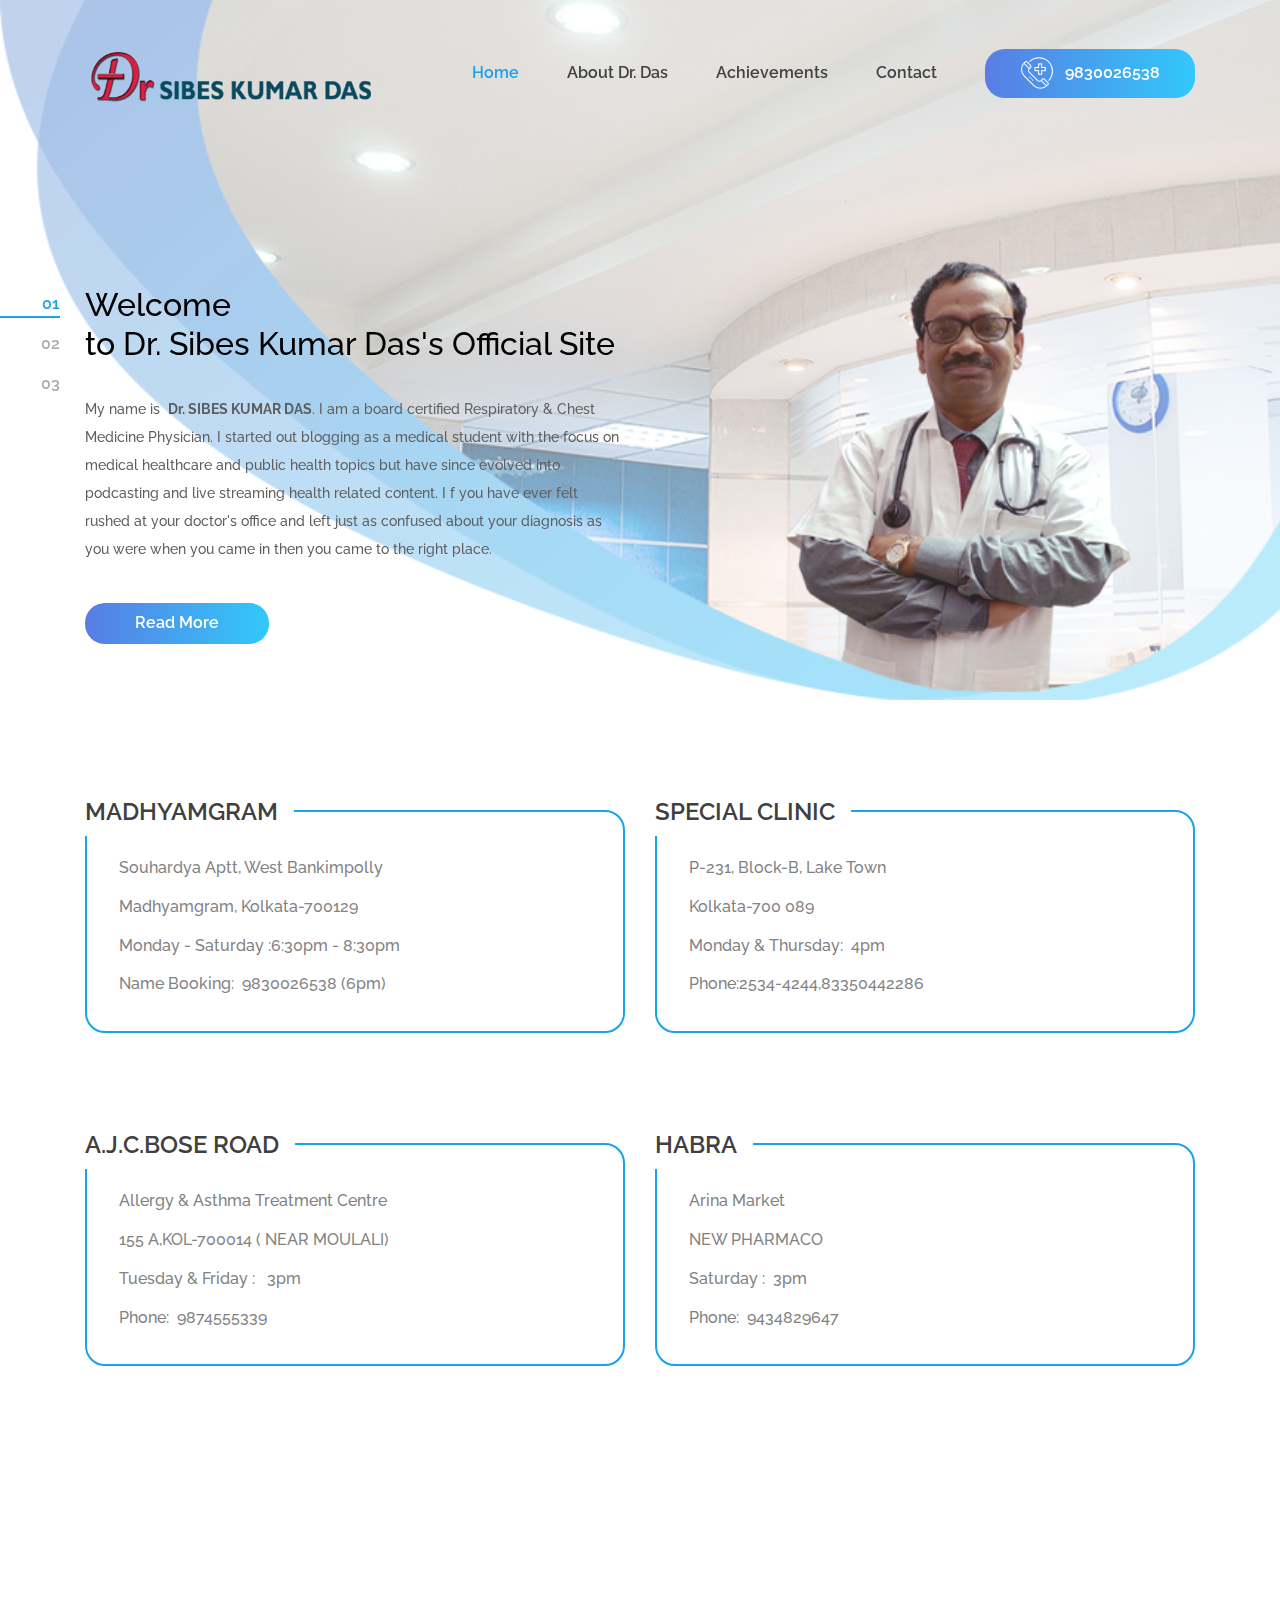
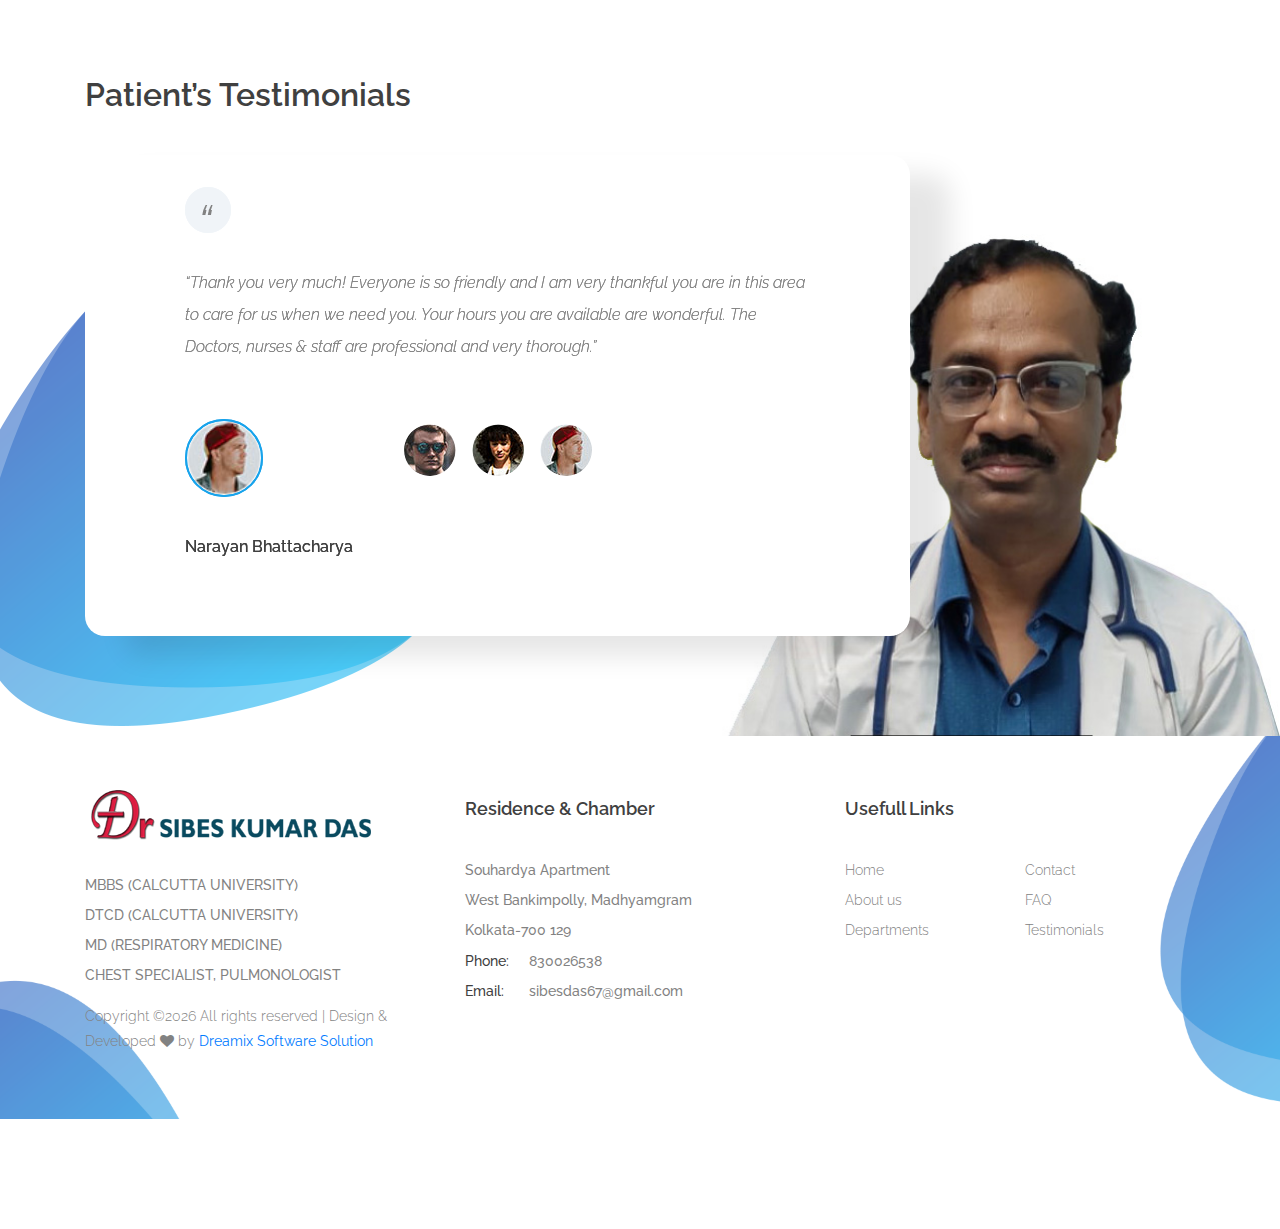
<file: index.html>
<!DOCTYPE html>
<html lang="en">
<head>
    <title>DR SIBES KUMAR DAS</title>

    <!-- Required meta tags -->
    <meta charset="utf-8">
    <meta name="viewport" content="width=device-width, initial-scale=1, shrink-to-fit=no">
    <meta name="author" content="DR SIBES KUMAR DAS,DR SIBES KUMAR DAS BestALLERGY & ASTHMA TREATMENT CENTRE Doctor at Kolkata, 
    DR SIBES KUMAR DAS for Chest Medicine,DR SIBES KUMAR DAS for Respiratory Medicine,Best Doctor at KESTOPUR for Respiratory Medicine,
	Best Doctor at BARASAT for Respiratory Medicine">
		<meta name="keywords" content="DR SIBES KUMAR DAS,DR SIBES KUMAR DAS Best Doctor at Kolkata, 
    DR SIBES KUMAR DAS for Chest Medicine,DR SIBES KUMAR DAS for Respiratory Medicine,Best Doctor at KESTOPUR for Respiratory Medicine,
	Best Doctor at BARASAT for Respiratory Medicine">

    <!-- Bootstrap CSS -->
    <link rel="stylesheet" href="css/bootstrap.min.css">

    <link rel="stylesheet" type="text/css" href="https://cdnjs.cloudflare.com/ajax/libs/font-awesome/4.7.0/css/font-awesome.min.css">

    <!-- Swiper CSS -->
    <link rel="stylesheet" href="css/swiper.min.css">

    <!-- Styles -->
    <link rel="stylesheet" href="style.css">
    <script src="js/custom.js"></script>
</head>
<body>
    <header class="site-header">
        <div class="nav-bar">
            <div class="container">
                <div class="row">
                    <div class="col-12 d-flex flex-wrap justify-content-between align-items-center">
                        <div class="site-branding d-flex align-items-center">
                           <a class="d-block" href="index.html" rel="home"><img class="d-block" src="images/logo.png" alt="logo"></a>
                        </div><!-- .site-branding -->

                        <nav class="site-navigation d-flex justify-content-end align-items-center">
                            <ul class="d-flex flex-column flex-lg-row justify-content-lg-end align-items-center">
                                <li class="current-menu-item"><a href="index.html">Home</a></li>
                                <li><a href="about.html">About Dr. Das</a></li>
                                <li><a href="services.html">Achievements</a></li>
                              <!-- <li><a href="news.html">News</a></li>-->
                                <li><a href="contact.html">Contact</a></li>

                                <li class="call-btn button gradient-bg mt-3 mt-md-0">
                                    <a class="d-flex justify-content-center align-items-center" href="#"><img src="images/emergency-call.png"> 9830026538</a>
                                </li>
                            </ul>
                        </nav><!-- .site-navigation -->

                        <div class="hamburger-menu d-lg-none">
                            <span></span>
                            <span></span>
                            <span></span>
                            <span></span>
                        </div><!-- .hamburger-menu -->
                    </div><!-- .col -->
                </div><!-- .row -->
            </div><!-- .container -->
        </div><!-- .nav-bar -->

        <div class="swiper-container hero-slider">
            <div class="swiper-wrapper">
                <div class="swiper-slide hero-content-wrap" style="background-image: url('images/hero.png')">
                    <div class="hero-content-overlay position-absolute w-100 h-100">
                        <div class="container h-100">
                            <div class="row h-100">
                                <div class="col-12 col-lg-6 d-flex flex-column justify-content-center align-items-start">
                                    <header class="entry-header">
                                        <br>
                                        <br>
                                        <br>
                                        <br>
                                        <br>
                                        <br>
                                        <br>
                                        <br>
                                        <h2>Welcome<br>to Dr. Sibes Kumar Das's Official Site</h2>
                                    </header><!-- .entry-header -->

                                    <div class="entry-content mt-4">
                                        <p>My name is&nbsp;&nbsp;<color="18A3EB"><b>Dr. SIBES KUMAR DAS</b></color>. I am a board certified Respiratory &amp;
										Chest Medicine Physician.  I started out blogging as a medical student with the focus on medical healthcare and 
										public health topics but have since evolved into podcasting and live streaming health related content. I
										f you have ever felt rushed at your doctor's office and left just as confused about your diagnosis as you were when you came in then you came to the right place. 
										</p>
                                    </div><!-- .entry-content -->

                                    <footer class="entry-footer d-flex flex-wrap align-items-center mt-4">
                                      <a href="about.html" class="button gradient-bg">Read More</a>
                                    </footer><!-- .entry-footer -->
                                </div><!-- .col -->
                            </div><!-- .row -->
                        </div><!-- .container -->
                    </div><!-- .hero-content-overlay -->
                </div><!-- .hero-content-wrap -->

                <div class="swiper-slide hero-content-wrap" style="background-image: url('images/service-bg3.png')">
                    <div class="hero-content-overlay position-absolute w-100 h-100">
                        <div class="container h-100">
                            <div class="row h-100">
                                <div class="col-12 col-lg-6 d-flex flex-column justify-content-center align-items-start">
                                    <header class="entry-header">
                                         <br>
                                        <br>
                                        <br>
                                        <br>
                                        <br>
                                        <br>
                                        <br>
                                        <br>
                                       <h2>Welcome<br>to Dr. Sibes Kumar Das's Official Site</h2>
                                    </header><!-- .entry-header -->

                                    <div class="entry-content mt-4">
                                        <p>My name is&nbsp;&nbsp;<color="18A3EB"><b>Dr. SIBES KUMAR DAS</b></color>. I am a board certified Respiratory &amp; Chest Medicine Physician.  I started out blogging as a medical student with the focus on medical healthcare and public health topics but have since evolved into podcasting and live streaming health related content. If you have ever felt rushed at your doctor's office and left just as confused about your diagnosis as you were when you came in then you came to the right place. </p>
                                    </div><!-- .entry-content -->

                                   <footer class="entry-footer d-flex flex-wrap align-items-center mt-4">
<a href="#" class="button gradient-bg">Read More</a>
</footer>
                                </div><!-- .col -->
                            </div><!-- .row -->
                        </div><!-- .container -->
                    </div><!-- .hero-content-overlay -->
                </div><!-- .hero-content-wrap -->

                <div class="swiper-slide hero-content-wrap" style="background-image: url('images/service-bg2.png')">
                    <div class="hero-content-overlay position-absolute w-100 h-100">
                        <div class="container h-100">
                            <div class="row h-100">
                                <div class="col-12 col-lg-6 d-flex flex-column justify-content-center align-items-start">
                                    <header class="entry-header">
                                          <br>
                                        <br>
                                        <br>
                                        <br>
                                        <br>
                                        <br>
                                        <br>
                                        <br>
                                        <h2>Welcome<br>to Dr. Sibes Kumar Das's Official Site</h2>
                                    </header><!-- .entry-header -->

                                    <div class="entry-content mt-4">
                                        <p>My name is&nbsp;&nbsp;<color="18A3EB"><b>Dr. SIBES KUMAR DAS</b></color>. I am a board certified Respiratory &amp; Chest Medicine Physician.  I started out blogging as a medical student with the focus on medical healthcare and public health topics but have since evolved into podcasting and live streaming health related content. If you have ever felt rushed at your doctor's office and left just as confused about your diagnosis as you were when you came in then you came to the right place.  </p>
                                    </div><!-- .entry-content -->

                                    <footer class="entry-footer d-flex flex-wrap align-items-center mt-4">
                                        <a href="#" class="button gradient-bg">Read More</a>
                                    </footer><!-- .entry-footer -->
                                </div><!-- .col -->
                            </div><!-- .row -->
                        </div><!-- .container -->
                    </div><!-- .hero-content-overlay -->
                </div><!-- .hero-content-wrap -->
            </div><!-- .swiper-wrapper -->

            <div class="pagination-wrap position-absolute w-100">
                <div class="swiper-pagination d-flex flex-row flex-md-column"></div>
            </div><!-- .pagination-wrap -->
        </div><!-- .hero-slider -->
    </header><!-- .site-header -->

    <div class="homepage-boxes">
        <div class="container">
            <div class="row">
                <div class="col-12 col-md-6 col-lg-6">
                    <div class="opening-hours">
                    <h2 class="d-flex align-items-center">MADHYAMGRAM</h2>
                        <ul class="p-0 m-0">
                            <li>Souhardya Aptt, West Bankimpolly</span></li>
                            <li>Madhyamgram, Kolkata-700129</span></li>
                            
                            <li>Monday - Saturday :6:30pm - 8:30pm</span></li>
                            <li>Name Booking:&nbsp;&nbsp;9830026538 (6pm)</span></li>
                        </ul>

                    </div>
                </div>

                <div class="col-12 col-md-6 col-lg-6">
                    <div class="opening-hours">
                        <h2 class="d-flex align-items-center">SPECIAL CLINIC</h2>

                         <ul class="p-0 m-0">
                            <li>P-231, Block-B, Lake Town</span></li>
                            <li>Kolkata-700 089</span></li>
                            
                            <li>Monday &amp; Thursday:&nbsp;&nbsp;4pm</span></li>
                            <li>Phone:2534-4244,83350442286</li>
                        </ul>
                    </div>
                </div>


                
               
            </div>
        </div>
  


 <div class="homepage-boxes">
        <div class="container">
            <div class="row">
               
<div class="col-12 col-md-6 col-lg-6">
                    <div class="opening-hours">
                        <h2 class="d-flex align-items-center"> A.J.C.BOSE ROAD</h2>

                         <ul class="p-0 m-0">
                            <li>Allergy & Asthma Treatment Centre</span></li>
                            <li>155 A,KOL-700014 ( NEAR MOULALI)</span></li>


                            <li>Tuesday &amp; Friday : &nbsp;&nbsp;3pm</span></li>
                             <li>Phone:&nbsp;&nbsp;9874555339</span></li>
                        </ul>
                    </div>
                </div>
                <div class="col-12 col-md-6 col-lg-6">
                    <div class="opening-hours">
                        <h2 class="d-flex align-items-center">HABRA</h2>

                         <ul class="p-0 m-0">
                            <li>Arina Market</span></li>
                            <li> NEW PHARMACO</span></li>
                            
                            <li>Saturday :&nbsp;&nbsp;3pm</span></li>
                            <li>Phone:&nbsp;&nbsp;9434829647</span></li>
                        </ul>
                    </div>
                </div>


               
            </div>
        </div>
    </div>
<section class="testimonial-section">
<div class="container">
<div class="row">
<div class="col-12">
<h2>Patient’s Testimonials</h2>
</div>
</div>
</div>

<div class="testimonial-slider">
<div class="container">
<div class="row">
<div class="col-12 col-lg-9">
<div class="testimonial-bg-shape">
<div class="swiper-container testimonial-slider-wrap">
<div class="swiper-wrapper">
<div class="swiper-slide">
<div class="entry-content">
<p>“Thank you very much! Everyone is so friendly and I am very thankful you are in this area to care for us when we need you. Your hours you are available are wonderful. The Doctors, nurses & staff are professional and very thorough.”</p>
</div>
<div class="entry-footer">
<figure class="user-avatar">

</figure>
<h3 class="testimonial-user">Narayan Bhattacharya </h3>
</div>
</div>
<div class="swiper-slide">
<div class="entry-content">
<p>“Thank you very much! Everyone is so friendly and I am very thankful you are in this area to care for us when we need you. Your hours you are available are wonderful. The Doctors, nurses & staff are professional and very thorough.”</p>
</div>
<div class="entry-footer">
<figure class="user-avatar">

</figure>
<h3 class="testimonial-user">Narayan Bhattacharya</h3>
</div>
</div>
<div class="swiper-slide">
<div class="entry-content">
<p>“Thank you very much! Everyone is so friendly and I am very thankful you are in this area to care for us when we need you. Your hours you are available are wonderful. The Doctors, nurses & staff are professional and very thorough.”</p>
</div>
<div class="entry-footer">
<figure class="user-avatar">

</figure>
<h3 class="testimonial-user">Narayan Bhattacharya</h3>
</div>
</div>
<div class="swiper-slide">
<div class="entry-content">
<p>“Thank you very much! Everyone is so friendly and I am very thankful you are in this area to care for us when we need you. Your hours you are available are wonderful. The Doctors, nurses & staff are professional and very thorough.”</p>
</div>
<div class="entry-footer">
<figure class="user-avatar">
<img src="images/user-4.jpg" alt="">
</figure>
<h3 class="testimonial-user">Narayan Bhattacharya </h3>
</div>
</div>
</div>
<div class="swiper-pagination-wrap">
<div class="container">
<div class="row">
<div class="col-12">
<div class="swiper-pagination position-relative flex justify-content-center align-items-center"></div>
</div>
</div>
</div>
</div>
</div>
</div>
</div>
</div>
</div>
</div>
</section>





    <footer class="site-footer">
        <div class="footer-widgets">
            <div class="container">
                <div class="row">
                    <div class="col-12 col-md-6 col-lg-4 mt-5 mt-md-0">
                        <div class="foot-contact">
                        
                            <h2><a href="#"><img src="images/logo.png" alt=""></a></h2>
<P>
                            <ul class="p-0 m-0">
                                <li>MBBS (CALCUTTA UNIVERSITY)</li>
                                <li>DTCD (CALCUTTA UNIVERSITY)</li>
                                 <li>MD (RESPIRATORY MEDICINE)</li>
                                 <li>CHEST SPECIALIST, PULMONOLOGIST</li>
                            </ul>
</P>
                            <p class="copyright"><!-- Link back to Colorlib can't be removed. Template is licensed under CC BY 3.0. -->
Copyright &copy;<script>document.write(new Date().getFullYear());</script> All rights reserved | Design &amp; Developed <i class="fa fa-heart" aria-hidden="true"></i> by <a href="https://colorlib.com" target="_blank"><color="18A3EB"><b>Dreamix Software Solution</b></color></a>
<!-- Link back to Colorlib can't be removed. Template is licensed under CC BY 3.0. --></p>
                        </div><!-- .foot-about -->
                    </div><!-- .col -->

                    <div class="col-12 col-md-6 col-lg-4 mt-5 mt-md-0">
                        <div class="foot-contact">
                            <h2>Residence &amp; Chamber</h2>

                            <ul class="p-0 m-0">
                                <li>Souhardya Apartment</li>
                                <li>West Bankimpolly, Madhyamgram</li>
                                 <li>Kolkata-700 129</li>
                                <li><span>Phone:</span>830026538</li>
                                <li><span>Email:</span>sibesdas67@gmail.com</li>
                            </ul>
                        </div>
                    </div><!-- .col -->

                    <div class="col-12 col-md-6 col-lg-4 mt-5 mt-md-0">
                        <div class="foot-links">
                            <h2>Usefull Links</h2>

                            <ul class="p-0 m-0">
                                <li><a href="index.html">Home</a></li>
                                <li><a href="about.html">About us</a></li>
                                <li><a href="#">Departments</a></li>
                                <li><a href="contact.html">Contact</a></li>
                                <li><a href="news.html">FAQ</a></li>
                                <li><a href="services.html">Testimonials</a></li>
                            </ul>
                        </div><!-- .foot-links -->
                    </div><!-- .col -->
                </div><!-- .row -->
            </div><!-- .container -->
        </div><!-- .footer-widgets -->
    </footer><!-- .site-footer -->

    <script type='text/javascript' src='js/jquery.js'></script>
    <script type='text/javascript' src='js/jquery.collapsible.min.js'></script>
    <script type='text/javascript' src='js/swiper.min.js'></script>
    <script type='text/javascript' src='js/jquery.countdown.min.js'></script>
    <script type='text/javascript' src='js/circle-progress.min.js'></script>
    <script type='text/javascript' src='js/jquery.countTo.min.js'></script>
    <script type='text/javascript' src='js/jquery.barfiller.js'></script>
    <script type='text/javascript' src='js/custom.js'></script>
</body>
</html>
</file>
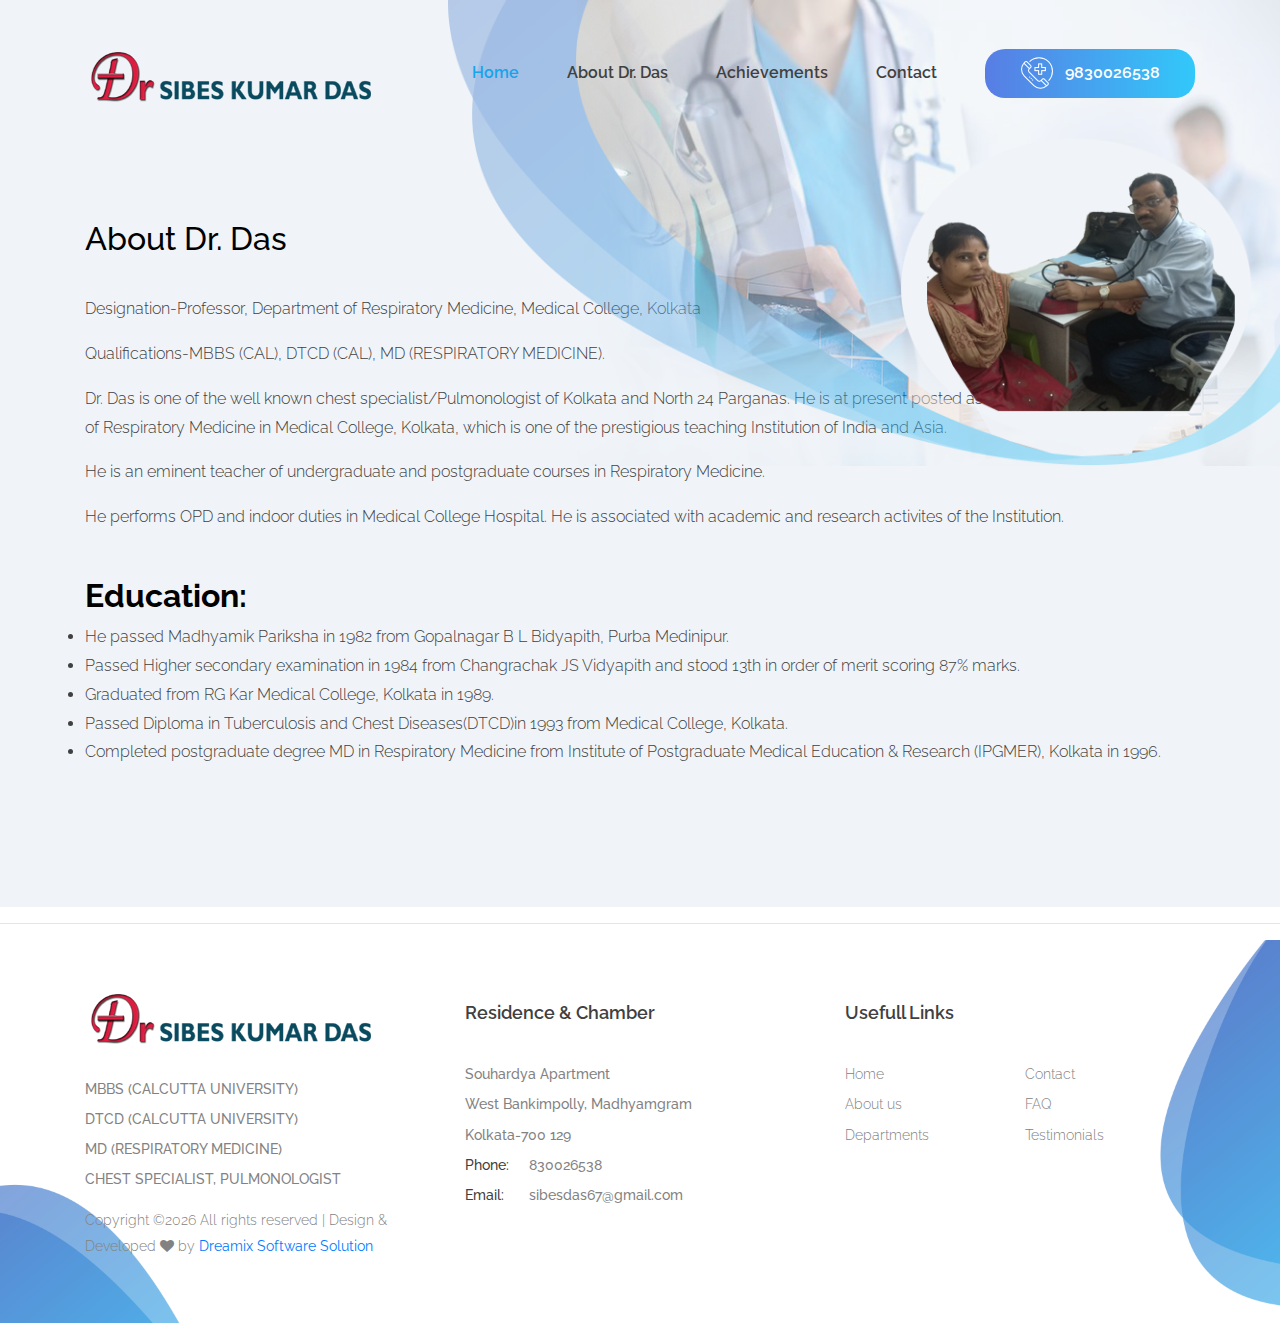
<file: about.html>
<!DOCTYPE html>
<html lang="en">
<head>
    <title>DR. SIBES KUMAR DAS</title>

    <!-- Required meta tags -->
    <meta charset="utf-8">
    <meta name="viewport" content="width=device-width, initial-scale=1, shrink-to-fit=no">

    <!-- Bootstrap CSS -->
    <link rel="stylesheet" href="css/bootstrap.min.css">

    <link rel="stylesheet" type="text/css" href="https://cdnjs.cloudflare.com/ajax/libs/font-awesome/4.7.0/css/font-awesome.min.css">

    <!-- Swiper CSS -->
    <link rel="stylesheet" href="css/swiper.min.css">

    <!-- Styles -->
    <link rel="stylesheet" href="style.css">
</head>
<body class="single-page">
    <header class="site-header">
        <div class="nav-bar">
            <div class="container">
                <div class="row">
                    <div class="col-12 d-flex flex-wrap justify-content-between align-items-center">
                        <div class="site-branding d-flex align-items-center">
                            <a class="d-block" href="index.html" rel="home"><img class="d-block" src="images/logo.png" alt="logo"></a>
                        </div><!-- .site-branding -->

                        <nav class="site-navigation d-flex justify-content-end align-items-center">
                            <ul class="d-flex flex-column flex-lg-row justify-content-lg-end align-items-center">
                                <li class="current-menu-item"><a href="index.html">Home</a></li>
                                <li><a href="about.html">About Dr. Das</a></li>
                                <li><a href="services.html">Achievements</a></li>
                              <!--  <li><a href="news.html">News</a></li>-->
                                <li><a href="contact.html">Contact</a></li>

                                <li class="call-btn button gradient-bg mt-3 mt-md-0">
                                    <a class="d-flex justify-content-center align-items-center" href="#"><img src="images/emergency-call.png"> 9830026538</a>
                                </li>
                            </ul>
                        </nav><!-- .site-navigation -->

                        <div class="hamburger-menu d-lg-none">
                            <span></span>
                            <span></span>
                            <span></span>
                            <span></span>
                        </div><!-- .hamburger-menu -->
                    </div><!-- .col -->
                </div><!-- .row -->
            </div><!-- .container -->
        </div><!-- .nav-bar -->

        <div class="container">
            <div class="row">
                <div class="col-12">
                <h2><b></b>About Dr. Das</b></h2><br>
                <p>Designation-Professor, Department of Respiratory Medicine, Medical College, Kolkata
                <p>Qualifications-MBBS (CAL), DTCD (CAL), MD (RESPIRATORY MEDICINE).
                <p>Dr. Das is one of the well known chest specialist/Pulmonologist of Kolkata and North 24 Parganas. He is at present posted as Professor 
                in the Department of Respiratory Medicine in Medical College, Kolkata, which is one of the prestigious teaching Institution of India and Asia. 
                <p>He is an eminent teacher of undergraduate and postgraduate courses in Respiratory Medicine. 
                <p>He performs OPD and indoor duties in Medical College Hospital. He is associated with academic and research activites of the Institution.</p>
 <br>
                <h2><b>Education:</b></h2>
                <li>He passed Madhyamik Pariksha in 1982 from Gopalnagar B L Bidyapith, Purba Medinipur. </li>
                <li>Passed Higher secondary examination in 1984 from Changrachak JS Vidyapith and stood 13th in order of merit scoring 87% marks.</li>
                <li>Graduated from RG Kar Medical College, Kolkata in 1989.</li>
                <li>Passed Diploma in Tuberculosis and Chest Diseases(DTCD)in 1993 from Medical College, Kolkata.</li>
                <li>Completed postgraduate degree MD in Respiratory Medicine from Institute of Postgraduate Medical Education &amp; Research (IPGMER), Kolkata in 1996.</li>

               


                </div>
            </div>
        </div>

      <img class="header-img" src="images/service-bg.png" alt="">  
    </header><!-- .site-header -->

  
   
    
   

    <div class="border">
        
           
                <hr>
            
    </div>

    <footer class="site-footer">
        <div class="footer-widgets">
            <div class="container">
                <div class="row">
                    <div class="col-12 col-md-6 col-lg-4 mt-5 mt-md-0">
                        <div class="foot-contact">
                        
                            <h2><a href="#"><img src="images/logo.png" alt=""></a></h2>
<P>
                            <ul class="p-0 m-0">
                                 <li>MBBS (CALCUTTA UNIVERSITY)</li>
                                <li>DTCD (CALCUTTA UNIVERSITY)</li>
                                 <li>MD (RESPIRATORY MEDICINE)</li>
                                 <li>CHEST SPECIALIST, PULMONOLOGIST</li>
                            </ul>
</P>
                            <p class="copyright"><!-- Link back to Colorlib can't be removed. Template is licensed under CC BY 3.0. -->
Copyright &copy;<script>document.write(new Date().getFullYear());</script> All rights reserved | Design &amp; Developed <i class="fa fa-heart" aria-hidden="true"></i> by <a href="https://colorlib.com" target="_blank"><color="18A3EB"><b>Dreamix Software Solution</b></color></a>
<!-- Link back to Colorlib can't be removed. Template is licensed under CC BY 3.0. --></p>
                        </div><!-- .foot-about -->
                    </div><!-- .col -->

                    <div class="col-12 col-md-6 col-lg-4 mt-5 mt-md-0">
                        <div class="foot-contact">
                            <h2>Residence &amp; Chamber</h2>

                            <ul class="p-0 m-0">
                                <li>Souhardya Apartment</li>
                                <li>West Bankimpolly, Madhyamgram</li>
                                 <li>Kolkata-700 129</li>
                                <li><span>Phone:</span>830026538</li>
                                <li><span>Email:</span>sibesdas67@gmail.com</li>
                            </ul>
                        </div>
                    </div><!-- .col -->

                    <div class="col-12 col-md-6 col-lg-4 mt-5 mt-md-0">
                        <div class="foot-links">
                            <h2>Usefull Links</h2>

                            <ul class="p-0 m-0">
                                <li><a href="index.html">Home</a></li>
                                <li><a href="about.html">About us</a></li>
                                <li><a href="#">Departments</a></li>
                                <li><a href="contact.html">Contact</a></li>
                                <li><a href="news.html">FAQ</a></li>
                                <li><a href="services.html">Testimonials</a></li>
                            </ul>
                        </div><!-- .foot-links -->
                    </div><!-- .col -->
                </div><!-- .row -->
            </div><!-- .container -->
        </div><!-- .footer-widgets -->
    </footer><!-- .site-footer -->

    <script type='text/javascript' src='js/jquery.js'></script>
    <script type='text/javascript' src='js/jquery.collapsible.min.js'></script>
    <script type='text/javascript' src='js/swiper.min.js'></script>
    <script type='text/javascript' src='js/jquery.countdown.min.js'></script>
    <script type='text/javascript' src='js/circle-progress.min.js'></script>
    <script type='text/javascript' src='js/jquery.countTo.min.js'></script>
    <script type='text/javascript' src='js/jquery.barfiller.js'></script>
    <script type='text/javascript' src='js/custom.js'></script>
</body>
</html>
</file>
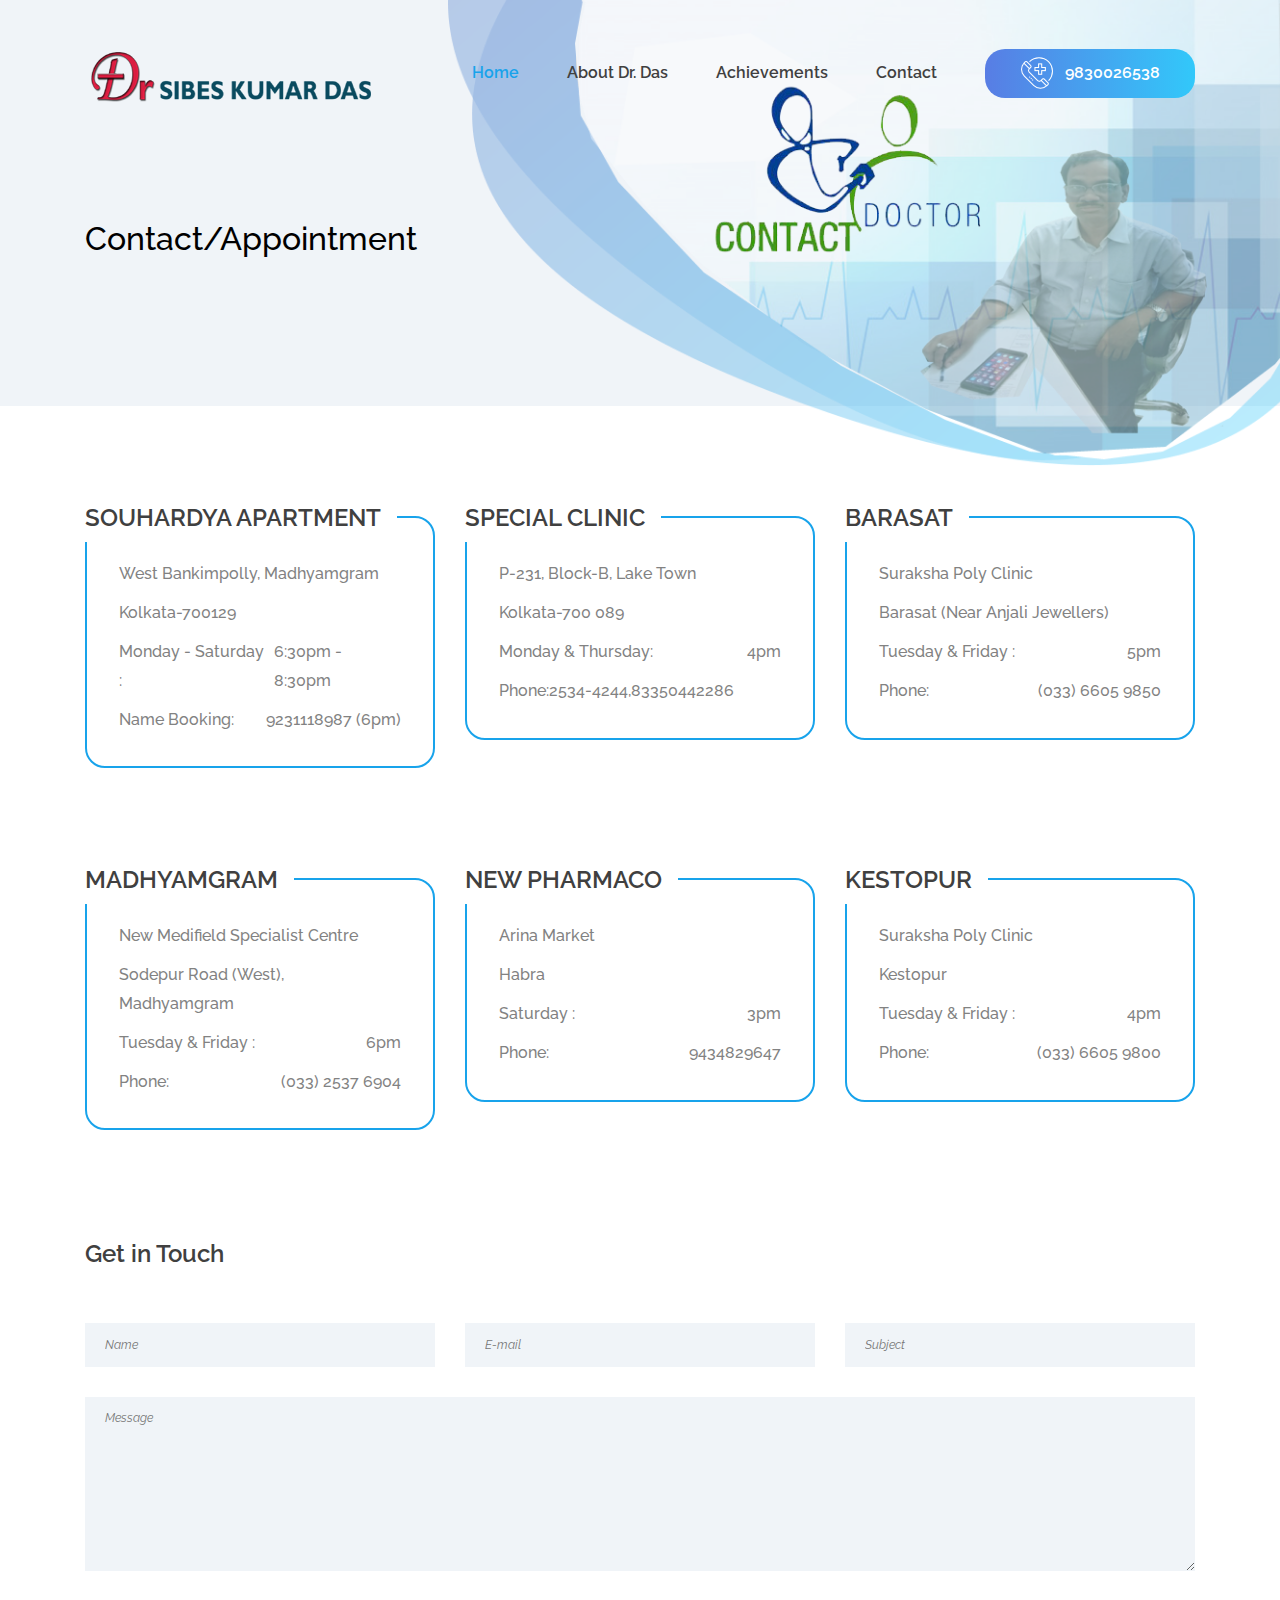
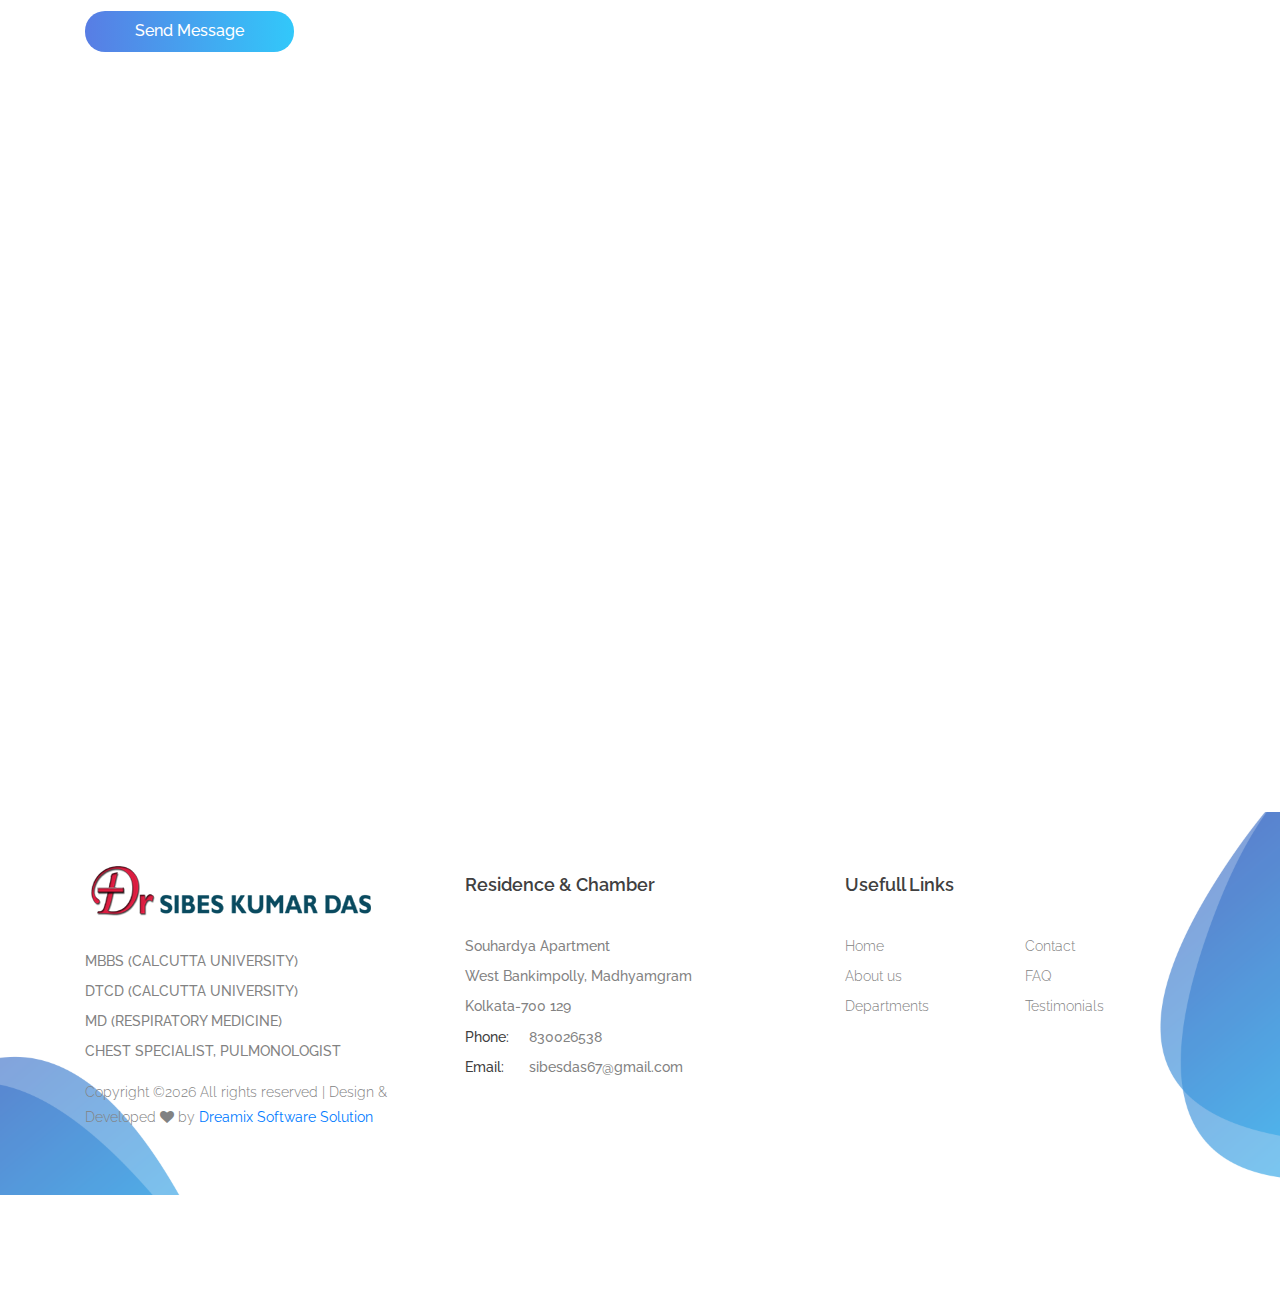
<file: contact.html>
<!DOCTYPE html>
<html lang="en">
<head>
    <title>DR. SIBES KUMAR DAS</title>

    <!-- Required meta tags -->
    <meta charset="utf-8">
    <meta name="viewport" content="width=device-width, initial-scale=1, shrink-to-fit=no">

    <!-- Bootstrap CSS -->
    <link rel="stylesheet" href="css/bootstrap.min.css">

    <link rel="stylesheet" type="text/css" href="https://cdnjs.cloudflare.com/ajax/libs/font-awesome/4.7.0/css/font-awesome.min.css">

    <!-- Swiper CSS -->
    <link rel="stylesheet" href="css/swiper.min.css">

    <!-- Styles -->
    <link rel="stylesheet" href="style.css">
</head>
<body class="single-page">
    <header class="site-header">
        <div class="nav-bar">
            <div class="container">
                <div class="row">
                    <div class="col-12 d-flex flex-wrap justify-content-between align-items-center">
                        <div class="site-branding d-flex align-items-center">
                            <a class="d-block" href="index.html" rel="home"><img class="d-block" src="images/logo.png" alt="logo"></a>
                        </div><!-- .site-branding -->

                        <nav class="site-navigation d-flex justify-content-end align-items-center">
                            <ul class="d-flex flex-column flex-lg-row justify-content-lg-end align-items-center">
                                <li class="current-menu-item"><a href="index.html">Home</a></li>
                                <li><a href="about.html">About Dr. Das</a></li>
                                <li><a href="services.html">Achievements</a></li>
                             <!--   <li><a href="news.html">News</a></li>-->
                                <li><a href="contact.html">Contact</a></li>

                                <li class="call-btn button gradient-bg mt-3 mt-md-0">
                                    <a class="d-flex justify-content-center align-items-center" href="#"><img src="images/emergency-call.png"> 9830026538</a>
                                </li>
                            </ul>
                        </nav><!-- .site-navigation -->

                        <div class="hamburger-menu d-lg-none">
                            <span></span>
                            <span></span>
                            <span></span>
                            <span></span>
                        </div><!-- .hamburger-menu -->
                    </div><!-- .col -->
                </div><!-- .row -->
            </div><!-- .container -->
        </div><!-- .nav-bar -->

        <div class="container">
            <div class="row">
                <div class="col-12">
                    <h2>Contact/Appointment</h2>

                   
                </div>
            </div>
        </div>

        <img class="header-img" src="images/contact.png" alt="">
    </header><!-- .site-header -->

    <div class="homepage-boxes">
        <div class="container">
            <div class="row">
                <div class="col-12 col-md-6 col-lg-4">
                    <div class="opening-hours">
                    <h2 class="d-flex align-items-center">SOUHARDYA APARTMENT</h2>
                        <ul class="p-0 m-0">
                            <li>West Bankimpolly, Madhyamgram</span></li>
                            <li>Kolkata-700129</span></li>
                            
                            <li>Monday - Saturday :<span>6:30pm - 8:30pm</span></li>
                            <li>Name Booking:<span>9231118987 (6pm)</span></li>
                        </ul>

                    </div>
                </div>

                <div class="col-12 col-md-6 col-lg-4">
                    <div class="opening-hours">
                        <h2 class="d-flex align-items-center">SPECIAL CLINIC</h2>

                         <ul class="p-0 m-0">
                            <li>P-231, Block-B, Lake Town</span></li>
                            <li>Kolkata-700 089</span></li>
                            
                            <li>Monday &amp; Thursday:<span>4pm</span></li>
                            <li>Phone:2534-4244,83350442286</li>
                        </ul>
                    </div>
                </div>


                <div class="col-12 col-md-6 col-lg-4">
                    <div class="opening-hours">
                        <h2 class="d-flex align-items-center">BARASAT</h2>

                         <ul class="p-0 m-0">
                            <li>Suraksha Poly Clinic</span></li>
                            <li>Barasat (Near Anjali Jewellers)</span></li>
                            
                            <li>Tuesday &amp; Friday :<span>5pm</span></li>
                             <li>Phone:<span>(033) 6605 9850</span></li>
                        </ul>
                    </div>
                </div>
               
            </div>
        </div>
  


 <div class="homepage-boxes">
        <div class="container">
            <div class="row">
                <div class="col-12 col-md-6 col-lg-4">
                    <div class="opening-hours">
                        <h2 class="d-flex align-items-center">MADHYAMGRAM</h2>

                        <ul class="p-0 m-0">
                            <li>New Medifield Specialist Centre</span></li>
                            <li>Sodepur Road (West), Madhyamgram</span></li>
                            
                            <li>Tuesday &amp; Friday :<span>6pm</span></li>
                            <li>Phone:<span>(033) 2537 6904</span></li>
                        </ul>
                    </div>
                </div>

                <div class="col-12 col-md-6 col-lg-4">
                    <div class="opening-hours">
                        <h2 class="d-flex align-items-center">NEW PHARMACO</h2>

                         <ul class="p-0 m-0">
                            <li>Arina Market</span></li>
                            <li>Habra</span></li>
                            
                            <li>Saturday :<span>3pm</span></li>
                            <li>Phone:<span>9434829647</span></li>
                        </ul>
                    </div>
                </div>


                <div class="col-12 col-md-6 col-lg-4">
                    <div class="opening-hours">
                        <h2 class="d-flex align-items-center">KESTOPUR</h2>

                         <ul class="p-0 m-0">
                            <li>Suraksha Poly Clinic</span></li>
                            <li>Kestopur</span></li>
                            
                            <li>Tuesday &amp; Friday :<span>4pm</span></li>
                             <li>Phone:<span>(033) 6605 9800</span></li>
                        </ul>
                    </div>
                </div>
               
            </div>
        </div>
    </div>

    <div class="contact-form">
        <div class="container">
            <div class="row">
                <div class="col-12">
                    <h2>Get in Touch</h2>
                </div>

                <div class="col-12  col-md-4">
                    <input type="text" placeholder="Name">
                </div><!-- col-4 -->

                <div class="col-12 col-md-4">
                    <input type="email" placeholder="E-mail">
                </div><!-- col-6 -->

                <div class="col-12 col-md-4">
                    <input type="text" placeholder="Subject">
                </div>

                <div class="col-12">
                    <textarea name="name" rows="12" cols="80" placeholder="Message"></textarea>
                </div>

                <div class="col-12">
                    <input type="submit" name="" value="Send Message" class="button gradient-bg">
                </div>
            </div><!-- row -->
        </div>
    </div><!-- contact-form -->

    <div class="container">
        <div class="row">
            <div class="col-12">
                <div class="contact-page-map">
                    <iframe id="gmap_canvas" src="https://www.google.com/maps/embed?pb=!1m18!1m12!1m3!1d3681.10037505692!2d88.45955821443607!3d22.6873070344691!2m3!1f0!2f0!3f0!3m2!1i1024!2i768!4f13.1!3m3!1m2!1s0x39f89f41b481cc6d%3A0xfdd547d76b9729a!2sBankimpally+Road%2C+Madhyamgram%2C+Kolkata%2C+West+Bengal+700129%2C+India!5e0!3m2!1sen!2sbd!4v1563206462029!5m2!1sen!2sbd" frameborder="0" scrolling="no" marginheight="0" marginwidth="0"></iframe>
                </div><!-- map -->
            </div>
        </div>
    </div>









   
    <footer class="site-footer">
        <div class="footer-widgets">
            <div class="container">
                <div class="row">
                    <div class="col-12 col-md-6 col-lg-4 mt-5 mt-md-0">
                        <div class="foot-contact">
                        
                            <h2><a href="#"><img src="images/logo.png" alt=""></a></h2>
<P>
                            <ul class="p-0 m-0">
                                 <li>MBBS (CALCUTTA UNIVERSITY)</li>
                                <li>DTCD (CALCUTTA UNIVERSITY)</li>
                                 <li>MD (RESPIRATORY MEDICINE)</li>
                                 <li>CHEST SPECIALIST, PULMONOLOGIST</li>
                            </ul>
</P>
                            <p class="copyright"><!-- Link back to Colorlib can't be removed. Template is licensed under CC BY 3.0. -->
Copyright &copy;<script>document.write(new Date().getFullYear());</script> All rights reserved | Design &amp; Developed <i class="fa fa-heart" aria-hidden="true"></i> by <a href="https://colorlib.com" target="_blank"><color="18A3EB"><b>Dreamix Software Solution</b></color></a>
<!-- Link back to Colorlib can't be removed. Template is licensed under CC BY 3.0. --></p>
                        </div><!-- .foot-about -->
                    </div><!-- .col -->

                    <div class="col-12 col-md-6 col-lg-4 mt-5 mt-md-0">
                        <div class="foot-contact">
                            <h2>Residence &amp; Chamber</h2>

                            <ul class="p-0 m-0">
                                <li>Souhardya Apartment</li>
                                <li>West Bankimpolly, Madhyamgram</li>
                                 <li>Kolkata-700 129</li>
                                <li><span>Phone:</span>830026538</li>
                                <li><span>Email:</span>sibesdas67@gmail.com</li>
                            </ul>
                        </div>
                    </div><!-- .col -->

                    <div class="col-12 col-md-6 col-lg-4 mt-5 mt-md-0">
                        <div class="foot-links">
                            <h2>Usefull Links</h2>

                            <ul class="p-0 m-0">
                                <li><a href="index.html">Home</a></li>
                                <li><a href="about.html">About us</a></li>
                                <li><a href="#">Departments</a></li>
                                <li><a href="contact.html">Contact</a></li>
                                <li><a href="news.html">FAQ</a></li>
                                <li><a href="services.html">Testimonials</a></li>
                            </ul>
                        </div><!-- .foot-links -->
                    </div><!-- .col -->
                </div><!-- .row -->
            </div><!-- .container -->
        </div><!-- .footer-widgets -->
    </footer><!-- .site-footer -->

    <script type='text/javascript' src='js/jquery.js'></script>
    <script type='text/javascript' src='js/jquery.collapsible.min.js'></script>
    <script type='text/javascript' src='js/swiper.min.js'></script>
    <script type='text/javascript' src='js/jquery.countdown.min.js'></script>
    <script type='text/javascript' src='js/circle-progress.min.js'></script>
    <script type='text/javascript' src='js/jquery.countTo.min.js'></script>
    <script type='text/javascript' src='js/jquery.barfiller.js'></script>
    <script type='text/javascript' src='js/custom.js'></script>
</body>
</html>
</file>
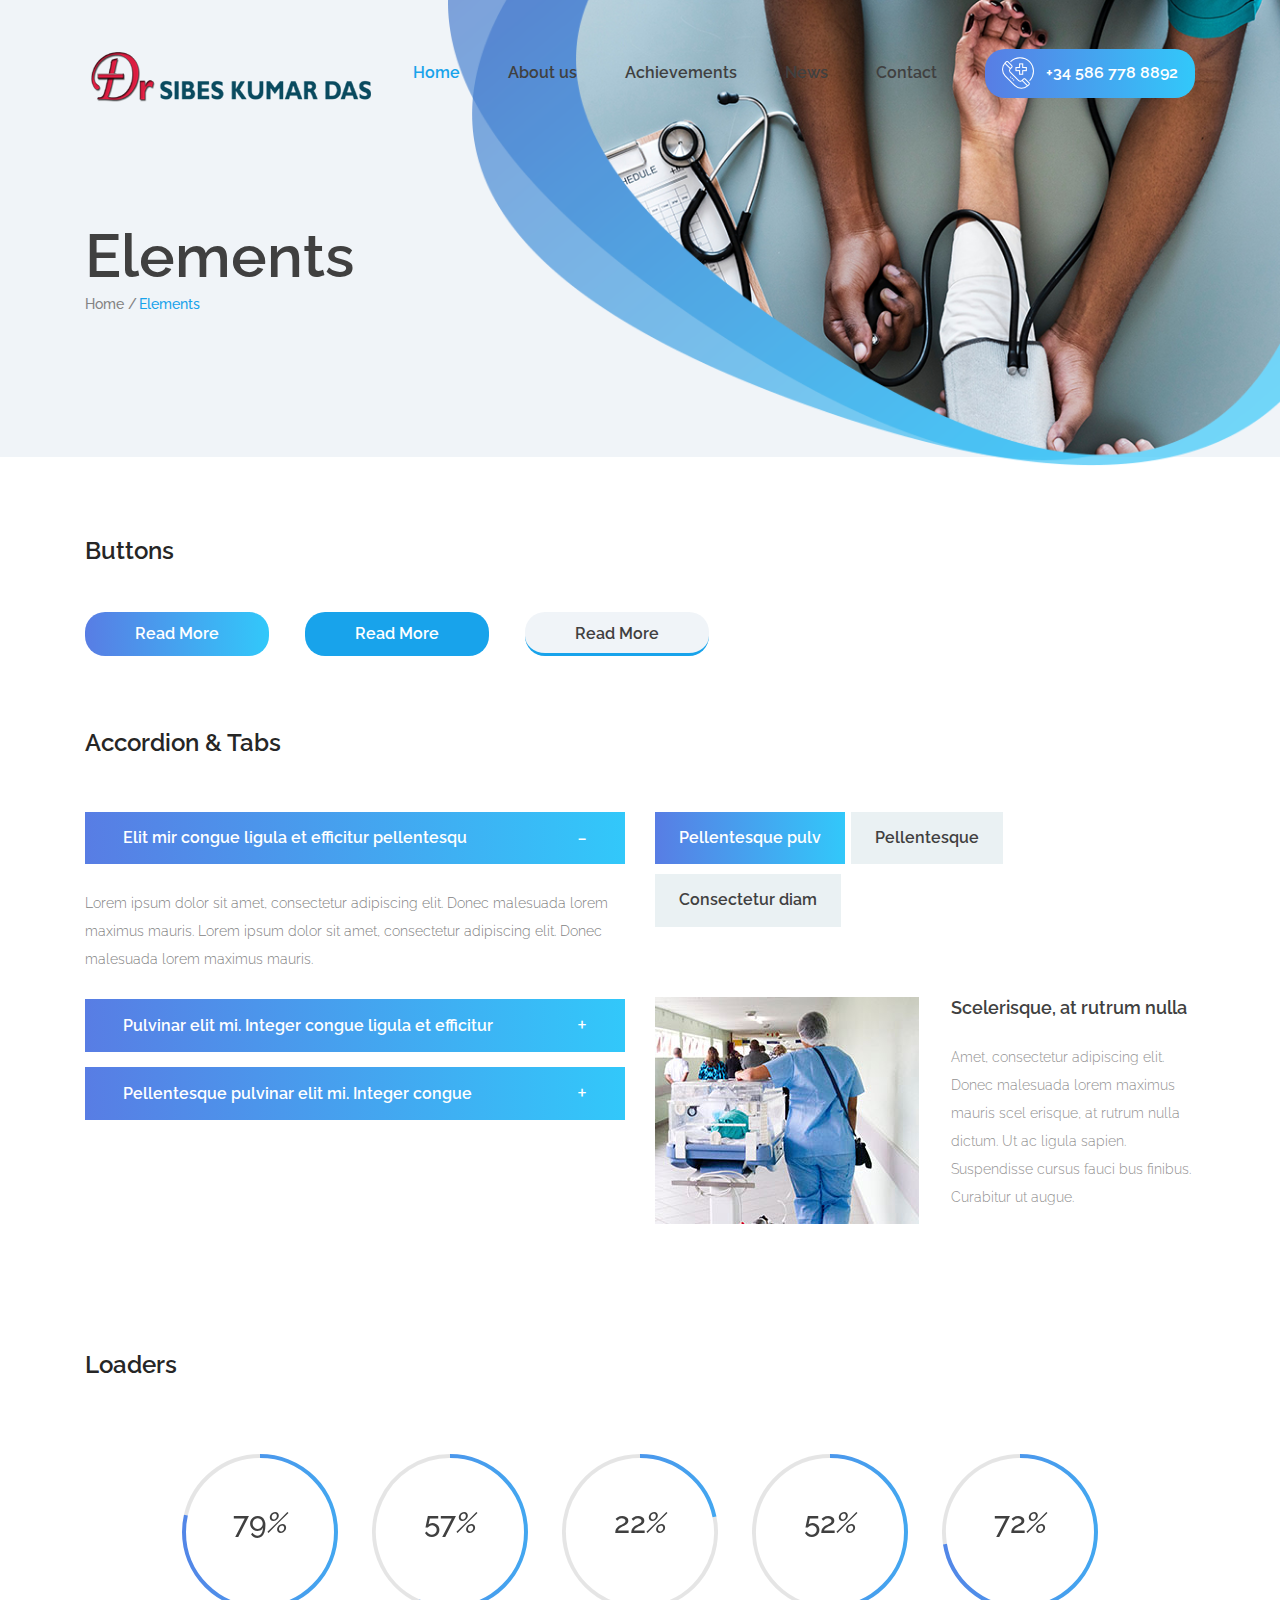
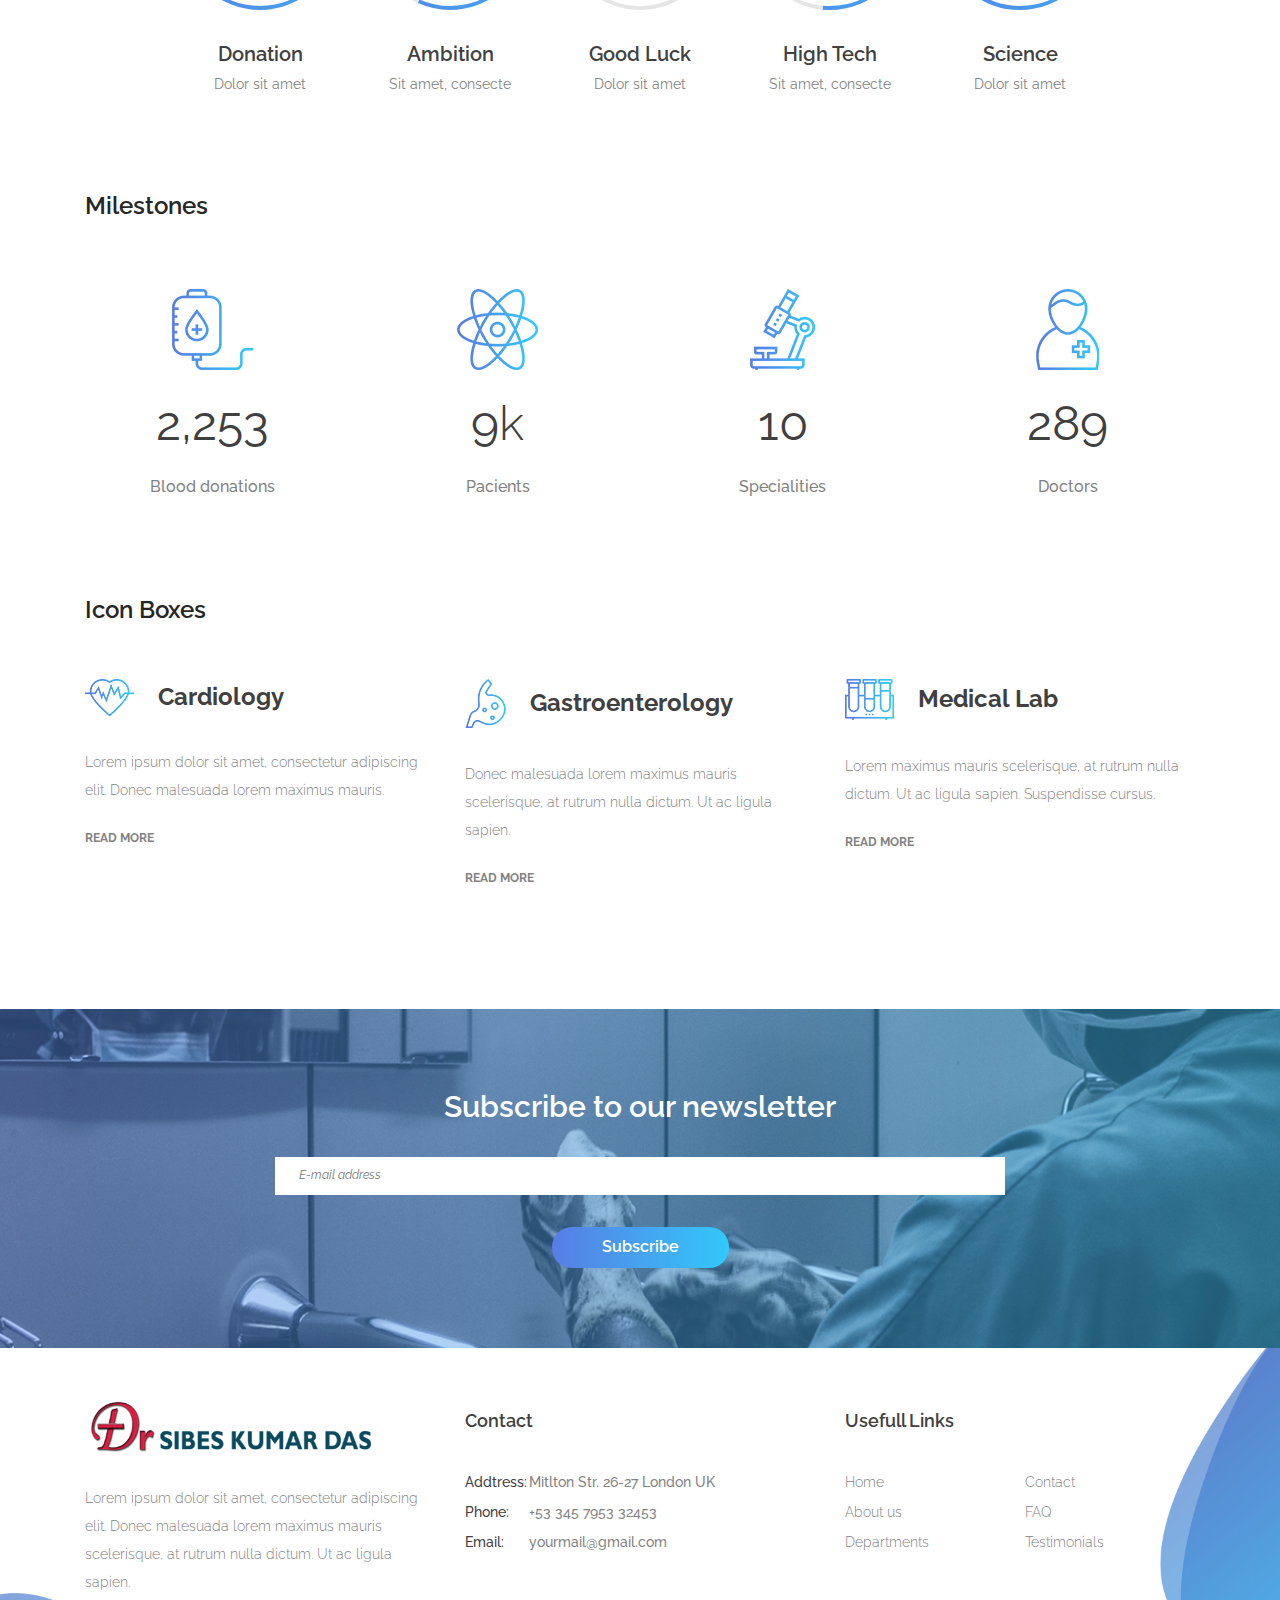
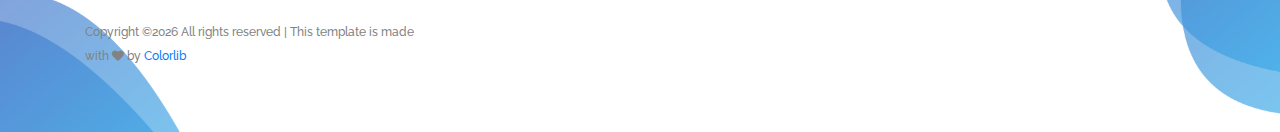
<file: elements.html>
<!DOCTYPE html>
<html lang="en">
<head>
    <title>Hello World</title>

    <!-- Required meta tags -->
    <meta charset="utf-8">
    <meta name="viewport" content="width=device-width, initial-scale=1, shrink-to-fit=no">

    <!-- Bootstrap CSS -->
    <link rel="stylesheet" href="css/bootstrap.min.css">

    <!-- Swiper CSS -->
    <link rel="stylesheet" href="css/swiper.min.css">

    <link rel="stylesheet" type="text/css" href="https://cdnjs.cloudflare.com/ajax/libs/font-awesome/4.7.0/css/font-awesome.min.css">

    <!-- Styles -->
    <link rel="stylesheet" href="style.css">
</head>
<body class="single-page elements-page">
    <header class="site-header">
    <div class="nav-bar">
        <div class="container">
            <div class="row">
                <div class="col-12 d-flex flex-wrap justify-content-between align-items-center">
                    <div class="site-branding d-flex align-items-center">
                        <a class="d-block" href="index.html" rel="home"><img class="d-block" src="images/logo.png" alt="logo"></a>
                    </div><!-- .site-branding -->

                    <nav class="site-navigation d-flex justify-content-end align-items-center">
                        <ul class="d-flex flex-column flex-lg-row justify-content-lg-end align-items-center">
                            <li class="current-menu-item"><a href="index.html">Home</a></li>
                            <li><a href="about.html">About us</a></li>
                            <li><a href="services.html">Achievements</a></li>
                            <li><a href="news.html">News</a></li>
                            <li><a href="contact.html">Contact</a></li>

                            <li class="call-btn button gradient-bg mt-3 mt-md-0">
                                <a class="d-flex justify-content-center align-items-center" href="#"><img src="images/emergency-call.png"> +34 586 778 8892</a>
                            </li>
                        </ul>
                    </nav><!-- .site-navigation -->

                    <div class="hamburger-menu d-lg-none">
                        <span></span>
                        <span></span>
                        <span></span>
                        <span></span>
                    </div><!-- .hamburger-menu -->
                </div><!-- .col -->
            </div><!-- .row -->
        </div><!-- .container -->
    </div><!-- .nav-bar -->

    <div class="container">
        <div class="row">
            <div class="col-12">
                <h1>Elements</h1>

                <div class="breadcrumbs">
                    <ul class="d-flex flex-wrap align-items-center p-0 m-0">
                        <li><a href="#">Home</a></li>
                        <li>Elements</li>
                    </ul>
                </div><!-- .breadcrumbs -->
            </div>
        </div>
    </div>

    <img class="header-img" src="images/elements-bg.png" alt="">
</header><!-- .site-header -->

    <div class="container">
        <div class="row elements-wrap">
            <div class="col-12">
                <header class="entry-header elements-heading">
                    <h2 class="entry-title">Buttons</h2>
                </header>

                <div class="entry-content elements-container">
                    <a href="#" class="button gradient-bg">Read More</a>
                    <a href="#" class="button dark">Read More</a>
                    <a href="#" class="button">Read More</a>
                </div>
            </div>
        </div>

        <div class="row elements-wrap">
            <div class="col-12">
                <header class="entry-header elements-heading">
                    <h2 class="entry-title">Accordion & Tabs</h2>
                </header>

                <div class="entry-content elements-container">
                    <div class="row">
                        <div class="col-12 col-md-6">
                            <div class="accordion-wrap type-accordion">
                                <h3 class="entry-title d-flex justify-content-between align-items-center active">Elit mir congue ligula et efficitur pellentesqu<span class="arrow-r"></span></h3>

                                <div class="entry-content">
                                    <p>Lorem ipsum dolor sit amet, consectetur adipiscing elit. Donec malesuada lorem maximus mauris. Lorem ipsum dolor sit amet, consectetur adipiscing elit. Donec malesuada lorem maximus mauris.</p>
                                </div>

                                <h3 class="entry-title d-flex justify-content-between align-items-center">Pulvinar elit mi. Integer congue ligula et efficitur <span class="arrow-r"></span></h3>

                                <div class="entry-content">
                                    <p>Lorem ipsum dolor sit amet, consectetur adipiscing elit. Donec malesuada lorem maximus mauris. Lorem ipsum dolor sit amet, consectetur adipiscing elit. Donec malesuada lorem maximus mauris.</p>
                                </div>

                                <h3 class="entry-title d-flex justify-content-between align-items-center">Pellentesque pulvinar elit mi. Integer congue<span class="arrow-r"></span></h3>

                                <div class="entry-content">
                                    <p>Lorem ipsum dolor sit amet, consectetur adipiscing elit. Donec malesuada lorem maximus mauris. Lorem ipsum dolor sit amet, consectetur adipiscing elit. Donec malesuada lorem maximus mauris.</p>
                                </div>
                            </div>
                        </div>

                        <div class="col-12 col-md-6">
                            <div class="tabs">
                                <ul class="tabs-nav d-flex  flex-wrap">
                                    <li class="tab-nav d-flex justify-content-center align-items-center" data-target="#tab_1">Pellentesque pulv</li>
                                    <li class="tab-nav d-flex justify-content-center align-items-center" data-target="#tab_2"> Pellentesque</li>
                                    <li class="tab-nav d-flex justify-content-center align-items-center" data-target="#tab_3">Consectetur diam</li>
                                </ul>

                                <div class="tabs-container">
                                    <div id="tab_1" class="tab-content">
                                        <img src="images/element-thumb.jpg" alt="">
                                        <h4>Scelerisque, at rutrum nulla</h4>
                                        <p>Amet, consectetur adipiscing elit. Donec malesuada lorem maximus mauris scel erisque, at rutrum nulla dictum. Ut ac ligula sapien. Suspendisse cursus fauci bus finibus. Curabitur ut augue.</p>
                                    </div>

                                    <div id="tab_2" class="tab-content">
                                        <img src="images/element-thumb.jpg" alt="">
                                        <h4>Scelerisque, at rutrum nulla</h4>
                                        <p>Amet, consectetur adipiscing elit. Donec malesuada lorem maximus mauris scel erisque, at rutrum nulla dictum. Ut ac ligula sapien. Suspendisse cursus fauci bus finibus. Curabitur ut augue.</p>
                                    </div>

                                    <div id="tab_3" class="tab-content">
                                        <img src="images/element-thumb.jpg" alt="">
                                        <h4>Scelerisque, at rutrum nulla</h4>
                                        <p>Amet, consectetur adipiscing elit. Donec malesuada lorem maximus mauris scel erisque, at rutrum nulla dictum. Ut ac ligula sapien. Suspendisse cursus fauci bus finibus. Curabitur ut augue.</p>
                                    </div>
                                </div>
                            </div>
                        </div>
                    </div>
                </div>
            </div>
        </div>

        <div class="row elements-wrap">
            <div class="col-12">
                <header class="entry-header elements-heading">
                    <h2 class="entry-title">Loaders</h2>
                </header>

                <div class="entry-content elements-container">
                    <div class="row">
                        <div class="col-12 col-sm-6 col-md-4 offset-lg-1 col-lg-2">
                            <div class="circular-progress-bar">
                                <div class="circle" id="loader_1">
                                    <strong class="d-flex justify-content-center"></strong>
                                </div>

                                <h3 class="entry-title">Donation <span>Dolor sit amet</span></h3>
                            </div>
                        </div>

                        <div class="col-12 col-sm-6 col-md-4 col-lg-2">
                            <div class="circular-progress-bar">
                                <div class="circle" id="loader_2">
                                    <strong class="d-flex justify-content-center"></strong>
                                </div>

                                <h3 class="entry-title">Ambition<span>Sit amet, consecte</span></h3>
                            </div>
                        </div>

                        <div class="col-12 col-sm-6 col-md-4 col-lg-2">
                            <div class="circular-progress-bar">
                                <div class="circle" id="loader_3">
                                    <strong class="d-flex justify-content-center"></strong>
                                </div>

                                <h3 class="entry-title">Good Luck<span>Dolor sit amet</span></h3>
                            </div>
                        </div>

                        <div class="col-12 col-sm-6 col-md-4 col-lg-2">
                            <div class="circular-progress-bar">
                                <div class="circle" id="loader_4">
                                    <strong class="d-flex justify-content-center"></strong>
                                </div>

                                <h3 class="entry-title">High Tech<span>Sit amet, consecte</span></h3>
                            </div>
                        </div>

                        <div class="col-12 col-sm-6 col-md-4 col-lg-2">
                            <div class="circular-progress-bar">
                                <div class="circle" id="loader_5">
                                    <strong class="d-flex justify-content-center"></strong>
                                </div>

                                <h3 class="entry-title">Science<span>Dolor sit amet</span></h3>
                            </div>
                        </div>
                    </div>
                </div>
            </div>
        </div>

        <div class="row elements-wrap">
            <div class="col-12">
                <header class="entry-header elements-heading">
                    <h2 class="entry-title">Milestones</h2>
                </header>

                <div class="milestones">
                    <div class="row flex flex-wrap justify-content-between">
                        <div class="col-12 col-sm-6 col-lg-3 mt-5 mt-lg-0">
                            <div class="counter-box">
                                <div class="d-flex justify-content-center align-items-center">
                                    <img src="images/blood-donation.png" alt="">
                                </div>

                                <div class="d-flex justify-content-center align-items-baseline">
                                    <div class="start-counter" data-to="5632" data-speed="2000"></div>
                                </div>

                                <h3 class="entry-title">Blood donations</h3><!-- entry-title -->
                            </div><!-- counter-box -->
                        </div><!-- .col -->

                        <div class="col-12 col-sm-6 col-lg-3 mt-5 mt-lg-0">
                            <div class="counter-box">
                                <div class="d-flex justify-content-center align-items-center">
                                    <img src="images/pacients.png" alt="">
                                </div>

                                <div class="d-flex justify-content-center align-items-baseline">
                                    <div class="start-counter" data-to="23" data-speed="2000"></div>
                                    <div class="counter-k">k</div>
                                </div>

                                <h3 class="entry-title">Pacients</h3><!-- entry-title -->
                            </div><!-- counter-box -->
                        </div><!-- .col -->

                        <div class="col-12 col-sm-6 col-lg-3 mt-5 mt-lg-0">
                            <div class="counter-box">
                                <div class="d-flex justify-content-center align-items-center">
                                    <img src="images/specialities.png" alt="">
                                </div>

                                <div class="d-flex justify-content-center align-items-baseline">
                                    <div class="start-counter" data-to="25" data-speed="2000"></div>
                                </div>

                                <h3 class="entry-title">Specialities</h3><!-- entry-title -->
                            </div><!-- counter-box -->
                        </div><!-- .col -->

                        <div class="col-12 col-sm-6 col-lg-3 mt-5 mt-lg-0">
                            <div class="counter-box">
                                <div class="d-flex justify-content-center align-items-center">
                                    <img src="images/doctors.png" alt="">
                                </div>

                                <div class="d-flex justify-content-center align-items-baseline">
                                    <div class="start-counter" data-to="723" data-speed="2000"></div>
                                </div>

                                <h3 class="entry-title">Doctors</h3><!-- entry-title -->
                            </div><!-- counter-box -->
                        </div><!-- .col -->
                    </div>
                </div>
            </div>
        </div>

        <div class="row elements-wrap">
            <div class="col-12">
                <header class="entry-header elements-heading">
                    <h2 class="entry-title">Icon Boxes</h2>
                </header>

                <div class="entry-content elements-container">
                    <div class="row align-items-start">
                        <div class="col-12 col-md-6 col-lg-4">
                            <div class="icon-box active">
                                <header class="entry-header d-flex align-items-center">
                                    <img src="images/heart-beat.png" alt="">

                                    <h3 class="entry-title">Cardiology</h3>
                                </header>

                                <div class="entry-content">
                                    <p>Lorem ipsum dolor sit amet, consectetur adipiscing elit. Donec malesuada lorem maximus mauris.</p>
                                </div>

                                <div class="entry-footer">
                                    <a href="#">read More</a>
                                </div>
                            </div>
                        </div>

                        <div class="col-12 col-md-6 col-lg-4 mt-5 mt-lg-0">
                            <div class="icon-box">
                                <header class="entry-header d-flex align-items-center">
                                    <img src="images/stomach.png" alt="">

                                    <h3 class="entry-title">Gastroenterology</h3>
                                </header>

                                <div class="entry-content">
                                    <p>Donec malesuada lorem maximus mauris scelerisque, at rutrum nulla dictum. Ut ac ligula sapien.</p>
                                </div>

                                <div class="entry-footer">
                                    <a href="#">read More</a>
                                </div>
                            </div>
                        </div>

                        <div class="col-12 col-md-6 col-lg-4 mt-5 mt-lg-0">
                            <div class="icon-box">
                                <header class="entry-header d-flex align-items-center">
                                    <img src="images/blood-sample.png" alt="">

                                    <h3 class="entry-title">Medical Lab</h3>
                                </header>

                                <div class="entry-content">
                                    <p>Lorem maximus mauris scelerisque, at rutrum nulla dictum. Ut ac ligula sapien. Suspendisse cursus.</p>
                                </div>

                                <div class="entry-footer">
                                    <a href="#">read More</a>
                                </div>
                            </div>
                        </div>
                    </div>
                </div>
            </div>
        </div>
    </div>

    <div style="margin-top: 120px;"></div>

    <div class="subscribe-banner">
        <div class="container">
            <div class="row">
                <div class="col-12 col-lg-8 offset-lg-2">
                    <h2>Subscribe to our newsletter</h2>

                    <form>
                        <input type="email" placeholder="E-mail address">
                        <input class="button gradient-bg" type="submit" value="Subscribe">
                    </form>
                </div>
            </div>
        </div>
    </div>

    <footer class="site-footer">
        <div class="footer-widgets">
            <div class="container">
                <div class="row">
                    <div class="col-12 col-md-6 col-lg-4">
                        <div class="foot-about">
                            <h2><a href="#"><img src="images/logo.png" alt=""></a></h2>

                            <p>Lorem ipsum dolor sit amet, consectetur adipiscing elit. Donec malesuada lorem maximus mauris scelerisque, at rutrum nulla dictum. Ut ac ligula sapien.</p>

                            <p class="copyright"><!-- Link back to Colorlib can't be removed. Template is licensed under CC BY 3.0. -->
Copyright &copy;<script>document.write(new Date().getFullYear());</script> All rights reserved | This template is made with <i class="fa fa-heart" aria-hidden="true"></i> by <a href="https://colorlib.com" target="_blank">Colorlib</a>
<!-- Link back to Colorlib can't be removed. Template is licensed under CC BY 3.0. --></p>
                        </div><!-- .foot-about -->
                    </div><!-- .col -->

                    <div class="col-12 col-md-6 col-lg-4 mt-5 mt-md-0">
                        <div class="foot-contact">
                            <h2>Contact</h2>

                            <ul class="p-0 m-0">
                                <li><span>Addtress:</span>Mitlton Str. 26-27 London UK</li>
                                <li><span>Phone:</span>+53 345 7953 32453</li>
                                <li><span>Email:</span>yourmail@gmail.com</li>
                            </ul>
                        </div>
                    </div><!-- .col -->

                    <div class="col-12 col-md-6 col-lg-4 mt-5 mt-md-0">
                        <div class="foot-links">
                            <h2>Usefull Links</h2>

                            <ul class="p-0 m-0">
                                <li><a href="#">Home</a></li>
                                <li><a href="#">About us</a></li>
                                <li><a href="#">Departments</a></li>
                                <li><a href="#">Contact</a></li>
                                <li><a href="#">FAQ</a></li>
                                <li><a href="#">Testimonials</a></li>
                            </ul>
                        </div><!-- .foot-links -->
                    </div><!-- .col -->
                </div><!-- .row -->
            </div><!-- .container -->
        </div><!-- .footer-widgets -->
    </footer><!-- .site-footer -->

    <script type='text/javascript' src='js/jquery.js'></script>
    <script type='text/javascript' src='js/jquery.collapsible.min.js'></script>
    <script type='text/javascript' src='js/swiper.min.js'></script>
    <script type='text/javascript' src='js/jquery.countdown.min.js'></script>
    <script type='text/javascript' src='js/circle-progress.min.js'></script>
    <script type='text/javascript' src='js/jquery.countTo.min.js'></script>
    <script type='text/javascript' src='js/jquery.barfiller.js'></script>
    <script type='text/javascript' src='js/custom.js'></script>
</body>
</html>
</file>
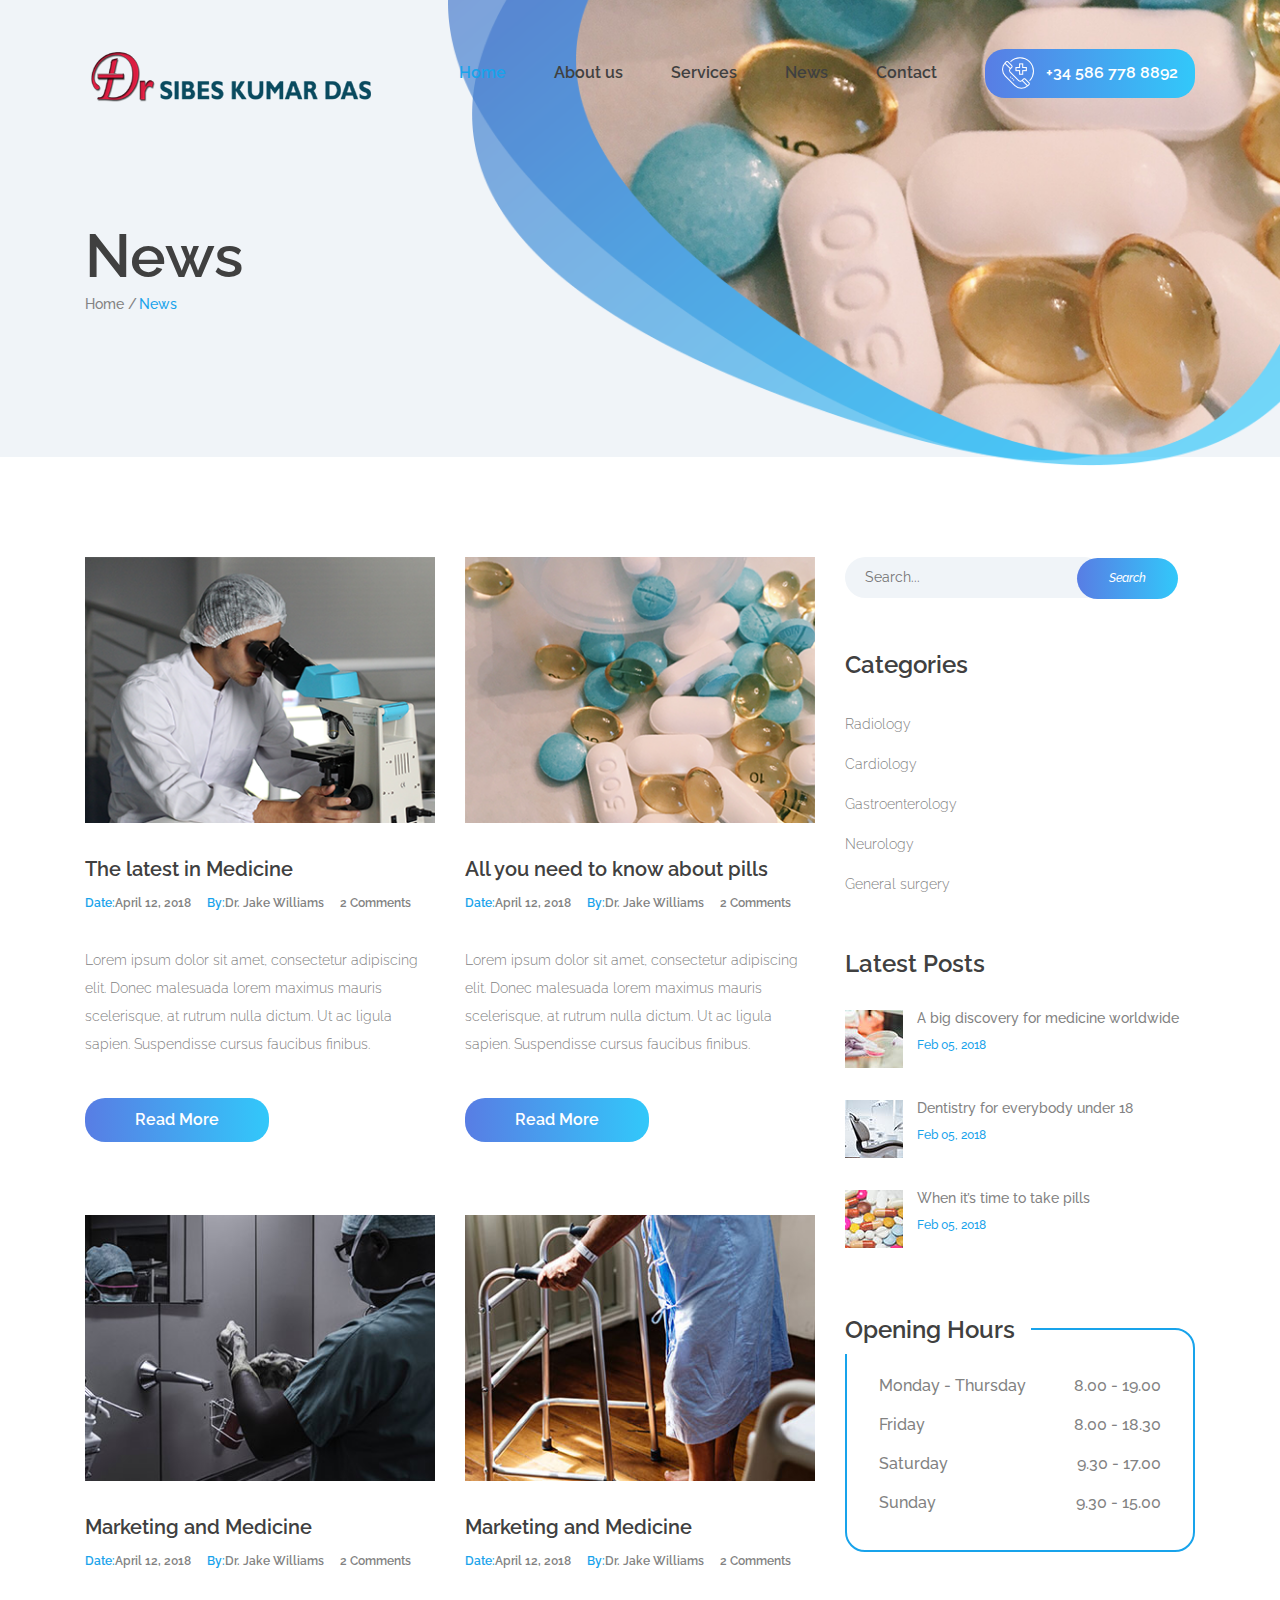
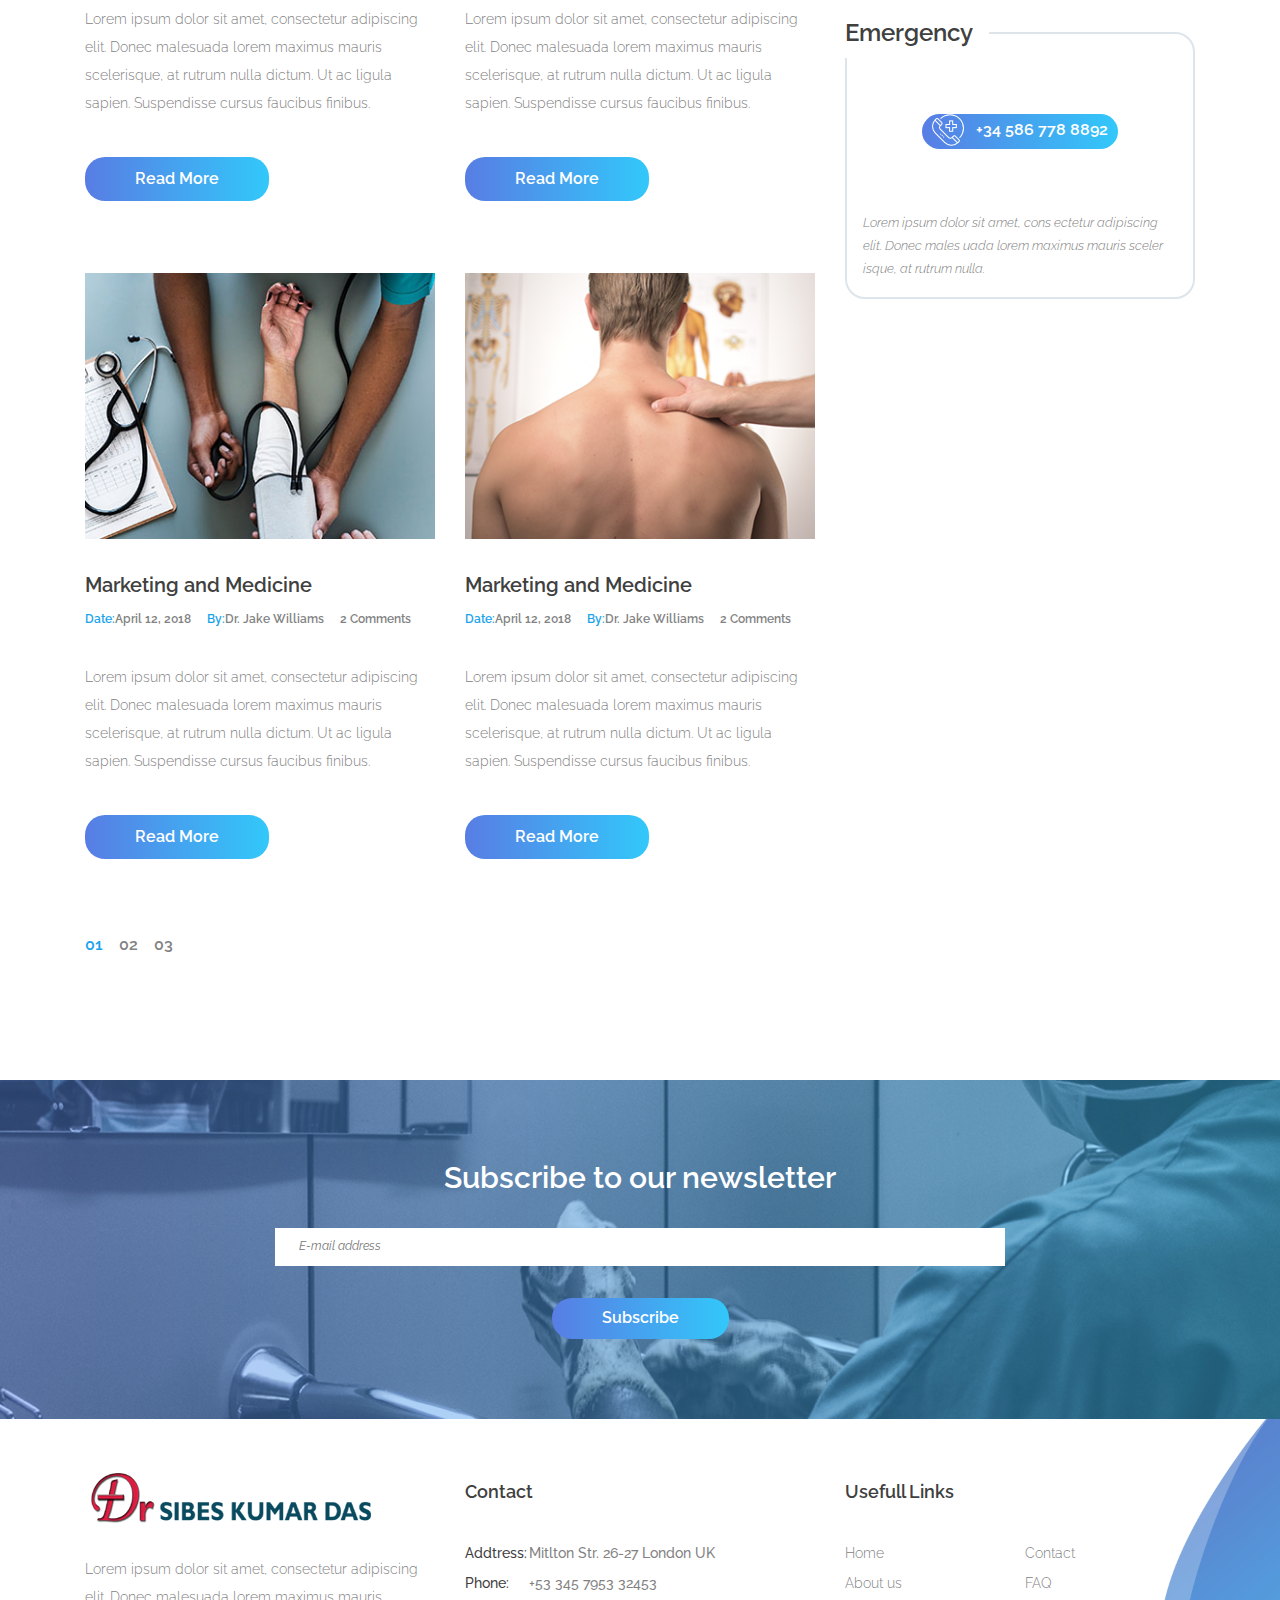
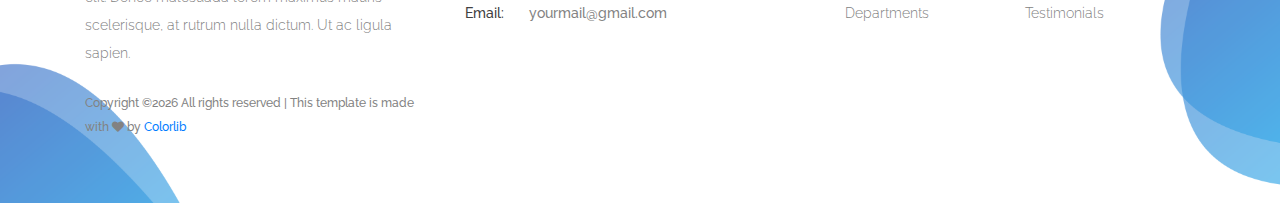
<file: news.html>
<!DOCTYPE html>
<html lang="en">
<head>
    <title>Hello World</title>

    <!-- Required meta tags -->
    <meta charset="utf-8">
    <meta name="viewport" content="width=device-width, initial-scale=1, shrink-to-fit=no">

    <!-- Bootstrap CSS -->
    <link rel="stylesheet" href="css/bootstrap.min.css">

    <!-- Swiper CSS -->
    <link rel="stylesheet" href="css/swiper.min.css">

    <link rel="stylesheet" type="text/css" href="https://cdnjs.cloudflare.com/ajax/libs/font-awesome/4.7.0/css/font-awesome.min.css">

    <!-- Styles -->
    <link rel="stylesheet" href="style.css">
</head>
<body class="single-page blog-page">
    <header class="site-header">
        <div class="nav-bar">
            <div class="container">
                <div class="row">
                    <div class="col-12 d-flex flex-wrap justify-content-between align-items-center">
                        <div class="site-branding d-flex align-items-center">
                            <a class="d-block" href="index.html" rel="home"><img class="d-block" src="images/logo.png" alt="logo"></a>
                        </div><!-- .site-branding -->

                        <nav class="site-navigation d-flex justify-content-end align-items-center">
                            <ul class="d-flex flex-column flex-lg-row justify-content-lg-end align-items-center">
                                <li class="current-menu-item"><a href="index.html">Home</a></li>
                                <li><a href="about.html">About us</a></li>
                                <li><a href="services.html">Services</a></li>
                                <li><a href="news.html">News</a></li>
                                <li><a href="contact.html">Contact</a></li>

                                <li class="call-btn button gradient-bg mt-3 mt-md-0">
                                    <a class="d-flex justify-content-center align-items-center" href="#"><img src="images/emergency-call.png"> +34 586 778 8892</a>
                                </li>
                            </ul>
                        </nav><!-- .site-navigation -->

                        <div class="hamburger-menu d-lg-none">
                            <span></span>
                            <span></span>
                            <span></span>
                            <span></span>
                        </div><!-- .hamburger-menu -->
                    </div><!-- .col -->
                </div><!-- .row -->
            </div><!-- .container -->
        </div><!-- .nav-bar -->

        <div class="container">
            <div class="row">
                <div class="col-12">
                    <h1>News</h1>

                    <div class="breadcrumbs">
                        <ul class="d-flex flex-wrap align-items-center p-0 m-0">
                            <li><a href="#">Home</a></li>
                            <li>News</li>
                        </ul>
                    </div><!-- .breadcrumbs -->
                </div>
            </div>
        </div>

        <img class="header-img" src="images/news-bg.png" alt="">
    </header><!-- .site-header -->

    <div class="container">
        <div class="row">
            <div class="col-12 col-lg-8">
                <div class="the-news">
                    <div class="row">
                        <div class="col-12 col-md-6">
                            <div class="the-news-wrap">
                                <figure class="post-thumbnail">
                                    <a href="#"><img src="images/news-1.png" alt=""></a>
                                </figure>

                                <header class="entry-header">
                                    <h3>The latest in Medicine</h3>

                                    <div class="post-metas d-flex flex-wrap align-items-center">
                                        <div class="posted-date"><label>Date: </label><a href="#">April 12, 2018</a></div>

                                        <div class="posted-by"><label>By: </label><a href="#">Dr. Jake Williams</a></div>

                                        <div class="post-comments"><a href="#">2 Comments</a></div>
                                    </div>
                                </header>

                                <div class="entry-content">
                                    <p>Lorem ipsum dolor sit amet, consectetur adipiscing elit. Donec malesuada lorem maximus mauris scelerisque, at rutrum nulla dictum. Ut ac ligula sapien. Suspendisse cursus faucibus finibus. </p>
                                </div>

                                <footer class="entry-footer mt-5">
                                    <a class="button gradient-bg" href="#">Read More</a>
                                </footer>
                            </div>
                        </div>

                        <div class="col-12 col-md-6">
                            <div class="the-news-wrap">
                                <figure class="post-thumbnail">
                                    <a href="#"><img src="images/news-2.png" alt=""></a>
                                </figure>

                                <header class="entry-header">
                                    <h3>All you need to know about pills</h3>

                                    <div class="post-metas d-flex flex-wrap align-items-center">
                                        <div class="posted-date"><label>Date: </label><a href="#">April 12, 2018</a></div>

                                        <div class="posted-by"><label>By: </label><a href="#">Dr. Jake Williams</a></div>

                                        <div class="post-comments"><a href="#">2 Comments</a></div>
                                    </div>
                                </header>

                                <div class="entry-content">
                                    <p>Lorem ipsum dolor sit amet, consectetur adipiscing elit. Donec malesuada lorem maximus mauris scelerisque, at rutrum nulla dictum. Ut ac ligula sapien. Suspendisse cursus faucibus finibus. </p>
                                </div>

                                <footer class="entry-footer mt-5">
                                    <a class="button gradient-bg" href="#">Read More</a>
                                </footer>
                            </div>
                        </div>

                        <div class="col-12 col-md-6">
                            <div class="the-news-wrap">
                                <figure class="post-thumbnail">
                                    <a href="#"><img src="images/news-6.png" alt=""></a>
                                </figure>

                                <header class="entry-header">
                                    <h3>Marketing and Medicine</h3>

                                    <div class="post-metas d-flex flex-wrap align-items-center">
                                        <div class="posted-date"><label>Date: </label><a href="#">April 12, 2018</a></div>

                                        <div class="posted-by"><label>By: </label><a href="#">Dr. Jake Williams</a></div>

                                        <div class="post-comments"><a href="#">2 Comments</a></div>
                                    </div>
                                </header>

                                <div class="entry-content">
                                    <p>Lorem ipsum dolor sit amet, consectetur adipiscing elit. Donec malesuada lorem maximus mauris scelerisque, at rutrum nulla dictum. Ut ac ligula sapien. Suspendisse cursus faucibus finibus. </p>
                                </div>

                                <footer class="entry-footer mt-5">
                                    <a class="button gradient-bg" href="#">Read More</a>
                                </footer>
                            </div>
                        </div>

                        <div class="col-12 col-md-6">
                            <div class="the-news-wrap">
                                <figure class="post-thumbnail">
                                    <a href="#"><img src="images/news-4.png" alt=""></a>
                                </figure>

                                <header class="entry-header">
                                    <h3>Marketing and Medicine</h3>

                                    <div class="post-metas d-flex flex-wrap align-items-center">
                                        <div class="posted-date"><label>Date: </label><a href="#">April 12, 2018</a></div>

                                        <div class="posted-by"><label>By: </label><a href="#">Dr. Jake Williams</a></div>

                                        <div class="post-comments"><a href="#">2 Comments</a></div>
                                    </div>
                                </header>

                                <div class="entry-content">
                                    <p>Lorem ipsum dolor sit amet, consectetur adipiscing elit. Donec malesuada lorem maximus mauris scelerisque, at rutrum nulla dictum. Ut ac ligula sapien. Suspendisse cursus faucibus finibus. </p>
                                </div>

                                <footer class="entry-footer mt-5">
                                    <a class="button gradient-bg" href="#">Read More</a>
                                </footer>
                            </div>
                        </div>

                        <div class="col-12 col-md-6">
                            <div class="the-news-wrap">
                                <figure class="post-thumbnail">
                                    <a href="#"><img src="images/news-5.png" alt=""></a>
                                </figure>

                                <header class="entry-header">
                                    <h3>Marketing and Medicine</h3>

                                    <div class="post-metas d-flex flex-wrap align-items-center">
                                        <div class="posted-date"><label>Date: </label><a href="#">April 12, 2018</a></div>

                                        <div class="posted-by"><label>By: </label><a href="#">Dr. Jake Williams</a></div>

                                        <div class="post-comments"><a href="#">2 Comments</a></div>
                                    </div>
                                </header>

                                <div class="entry-content">
                                    <p>Lorem ipsum dolor sit amet, consectetur adipiscing elit. Donec malesuada lorem maximus mauris scelerisque, at rutrum nulla dictum. Ut ac ligula sapien. Suspendisse cursus faucibus finibus. </p>
                                </div>

                                <footer class="entry-footer mt-5">
                                    <a class="button gradient-bg" href="#">Read More</a>
                                </footer>
                            </div>
                        </div>

                        <div class="col-12 col-md-6">
                            <div class="the-news-wrap">
                                <figure class="post-thumbnail">
                                    <a href="#"><img src="images/news-3.png" alt=""></a>
                                </figure>

                                <header class="entry-header">
                                    <h3>Marketing and Medicine</h3>

                                    <div class="post-metas d-flex flex-wrap align-items-center">
                                        <div class="posted-date"><label>Date: </label><a href="#">April 12, 2018</a></div>

                                        <div class="posted-by"><label>By: </label><a href="#">Dr. Jake Williams</a></div>

                                        <div class="post-comments"><a href="#">2 Comments</a></div>
                                    </div>
                                </header>

                                <div class="entry-content">
                                    <p>Lorem ipsum dolor sit amet, consectetur adipiscing elit. Donec malesuada lorem maximus mauris scelerisque, at rutrum nulla dictum. Ut ac ligula sapien. Suspendisse cursus faucibus finibus. </p>
                                </div>

                                <footer class="entry-footer mt-5">
                                    <a class="button gradient-bg" href="#">Read More</a>
                                </footer>
                            </div>
                        </div>

                        <div class="col-12">
                            <ul class="pagination d-flex flex-wrap align-items-center p-0">
                                <li class="active"><a href="#">01</a></li>
                                <li><a href="#">02</a></li>
                                <li><a href="#">03</a></li>
                            </ul>
                        </div>
                    </div>
                </div>
            </div>

            <div class="col-12 col-lg-4">
                <div class="sidebar">
                    <div class="search-widget">
                        <form class="flex flex-wrap align-items-center">
                            <input type="search" placeholder="Search...">
                            <button type="submit" class="flex justify-content-center align-items-center">Search</button>
                        </form><!-- .flex -->
                    </div><!-- .search-widget -->

                    <div class="sidebar-cats">
                        <h2 class="widget-title">Categories</h2>

                        <ul class="p-0 m-0">
                            <li><a href="#">Radiology</a></li>
                            <li><a href="#">Cardiology</a></li>
                            <li><a href="#">Gastroenterology</a></li>
                            <li><a href="#">Neurology</a></li>
                            <li><a href="#">General surgery</a></li>
                        </ul>
                    </div>

                    <div class="popular-posts">
                        <h2 class="widget-title">Latest Posts</h2>

                        <ul class="p-0 m-0">
                            <li class="d-flex flex-wrap justify-content-between">
                                <figure><a href="#"><img src="images/p-1.jpg" alt=""></a></figure>

                                <div class="entry-content">
                                    <h3 class="entry-title"><a href="#">A big discovery for medicine worldwide</a></h3>

                                    <div class="posted-date">Feb 05, 2018</div>
                                </div>
                            </li>

                            <li class="d-flex flex-wrap justify-content-between">
                                <figure><a href="#"><img src="images/p-2.jpg" alt=""></a></figure>

                                <div class="entry-content">
                                    <h3 class="entry-title"><a href="#">Dentistry for everybody under 18</a></h3>

                                    <div class="posted-date">Feb 05, 2018</div>
                                </div>
                            </li>

                            <li class="d-flex flex-wrap justify-content-between">
                                <figure><a href="#"><img src="images/p-3.jpg" alt=""></a></figure>

                                <div class="entry-content">
                                    <h3 class="entry-title"><a href="#">When it’s time to take pills</a></h3>

                                    <div class="posted-date">Feb 05, 2018</div>
                                </div>
                            </li>
                        </ul>
                    </div><!-- .cat-links -->

                    <div class="opening-hours">
                        <h2 class="d-flex align-items-center">Opening Hours</h2>

                        <ul class="p-0 m-0">
                            <li>Monday - Thursday <span>8.00 - 19.00</span></li>
                            <li>Friday <span>8.00 - 18.30</span></li>
                            <li>Saturday <span>9.30 - 17.00</span></li>
                            <li>Sunday <span>9.30 - 15.00</span></li>
                        </ul>
                    </div>

                    <div class="emergency-box">
                        <h2 class="d-flex align-items-center">Emergency</h2>

                        <div class="call-btn text-center">
                            <a class="d-flex justify-content-center align-items-center button gradient-bg" href="#"><img src="images/emergency-call.png"> +34 586 778 8892</a>
                        </div>

                        <p>Lorem ipsum dolor sit amet, cons ectetur adipiscing elit. Donec males uada lorem maximus mauris sceler isque, at rutrum nulla.</p>
                    </div>
                </div>
            </div>
        </div>
    </div>

    <div class="subscribe-banner">
        <div class="container">
            <div class="row">
                <div class="col-12 col-lg-8 offset-lg-2">
                    <h2>Subscribe to our newsletter</h2>

                    <form>
                        <input type="email" placeholder="E-mail address">
                        <input class="button gradient-bg" type="submit" value="Subscribe">
                    </form>
                </div>
            </div>
        </div>
    </div>

    <footer class="site-footer">
        <div class="footer-widgets">
            <div class="container">
                <div class="row">
                    <div class="col-12 col-md-6 col-lg-4">
                        <div class="foot-about">
                            <h2><a href="#"><img src="images/logo.png" alt=""></a></h2>

                            <p>Lorem ipsum dolor sit amet, consectetur adipiscing elit. Donec malesuada lorem maximus mauris scelerisque, at rutrum nulla dictum. Ut ac ligula sapien.</p>

                            <p class="copyright"><!-- Link back to Colorlib can't be removed. Template is licensed under CC BY 3.0. -->
Copyright &copy;<script>document.write(new Date().getFullYear());</script> All rights reserved | This template is made with <i class="fa fa-heart" aria-hidden="true"></i> by <a href="https://colorlib.com" target="_blank">Colorlib</a>
<!-- Link back to Colorlib can't be removed. Template is licensed under CC BY 3.0. --></p>
                        </div><!-- .foot-about -->
                    </div><!-- .col -->

                    <div class="col-12 col-md-6 col-lg-4 mt-5 mt-md-0">
                        <div class="foot-contact">
                            <h2>Contact</h2>

                            <ul class="p-0 m-0">
                                <li><span>Addtress:</span>Mitlton Str. 26-27 London UK</li>
                                <li><span>Phone:</span>+53 345 7953 32453</li>
                                <li><span>Email:</span>yourmail@gmail.com</li>
                            </ul>
                        </div>
                    </div><!-- .col -->

                    <div class="col-12 col-md-6 col-lg-4 mt-5 mt-md-0">
                        <div class="foot-links">
                            <h2>Usefull Links</h2>

                            <ul class="p-0 m-0">
                                <li><a href="#">Home</a></li>
                                <li><a href="#">About us</a></li>
                                <li><a href="#">Departments</a></li>
                                <li><a href="#">Contact</a></li>
                                <li><a href="#">FAQ</a></li>
                                <li><a href="#">Testimonials</a></li>
                            </ul>
                        </div><!-- .foot-links -->
                    </div><!-- .col -->
                </div><!-- .row -->
            </div><!-- .container -->
        </div><!-- .footer-widgets -->
    </footer><!-- .site-footer -->

    <script type='text/javascript' src='js/jquery.js'></script>
    <script type='text/javascript' src='js/jquery.collapsible.min.js'></script>
    <script type='text/javascript' src='js/swiper.min.js'></script>
    <script type='text/javascript' src='js/jquery.countdown.min.js'></script>
    <script type='text/javascript' src='js/circle-progress.min.js'></script>
    <script type='text/javascript' src='js/jquery.countTo.min.js'></script>
    <script type='text/javascript' src='js/jquery.barfiller.js'></script>
    <script type='text/javascript' src='js/custom.js'></script>
</body>
</html>
</file>
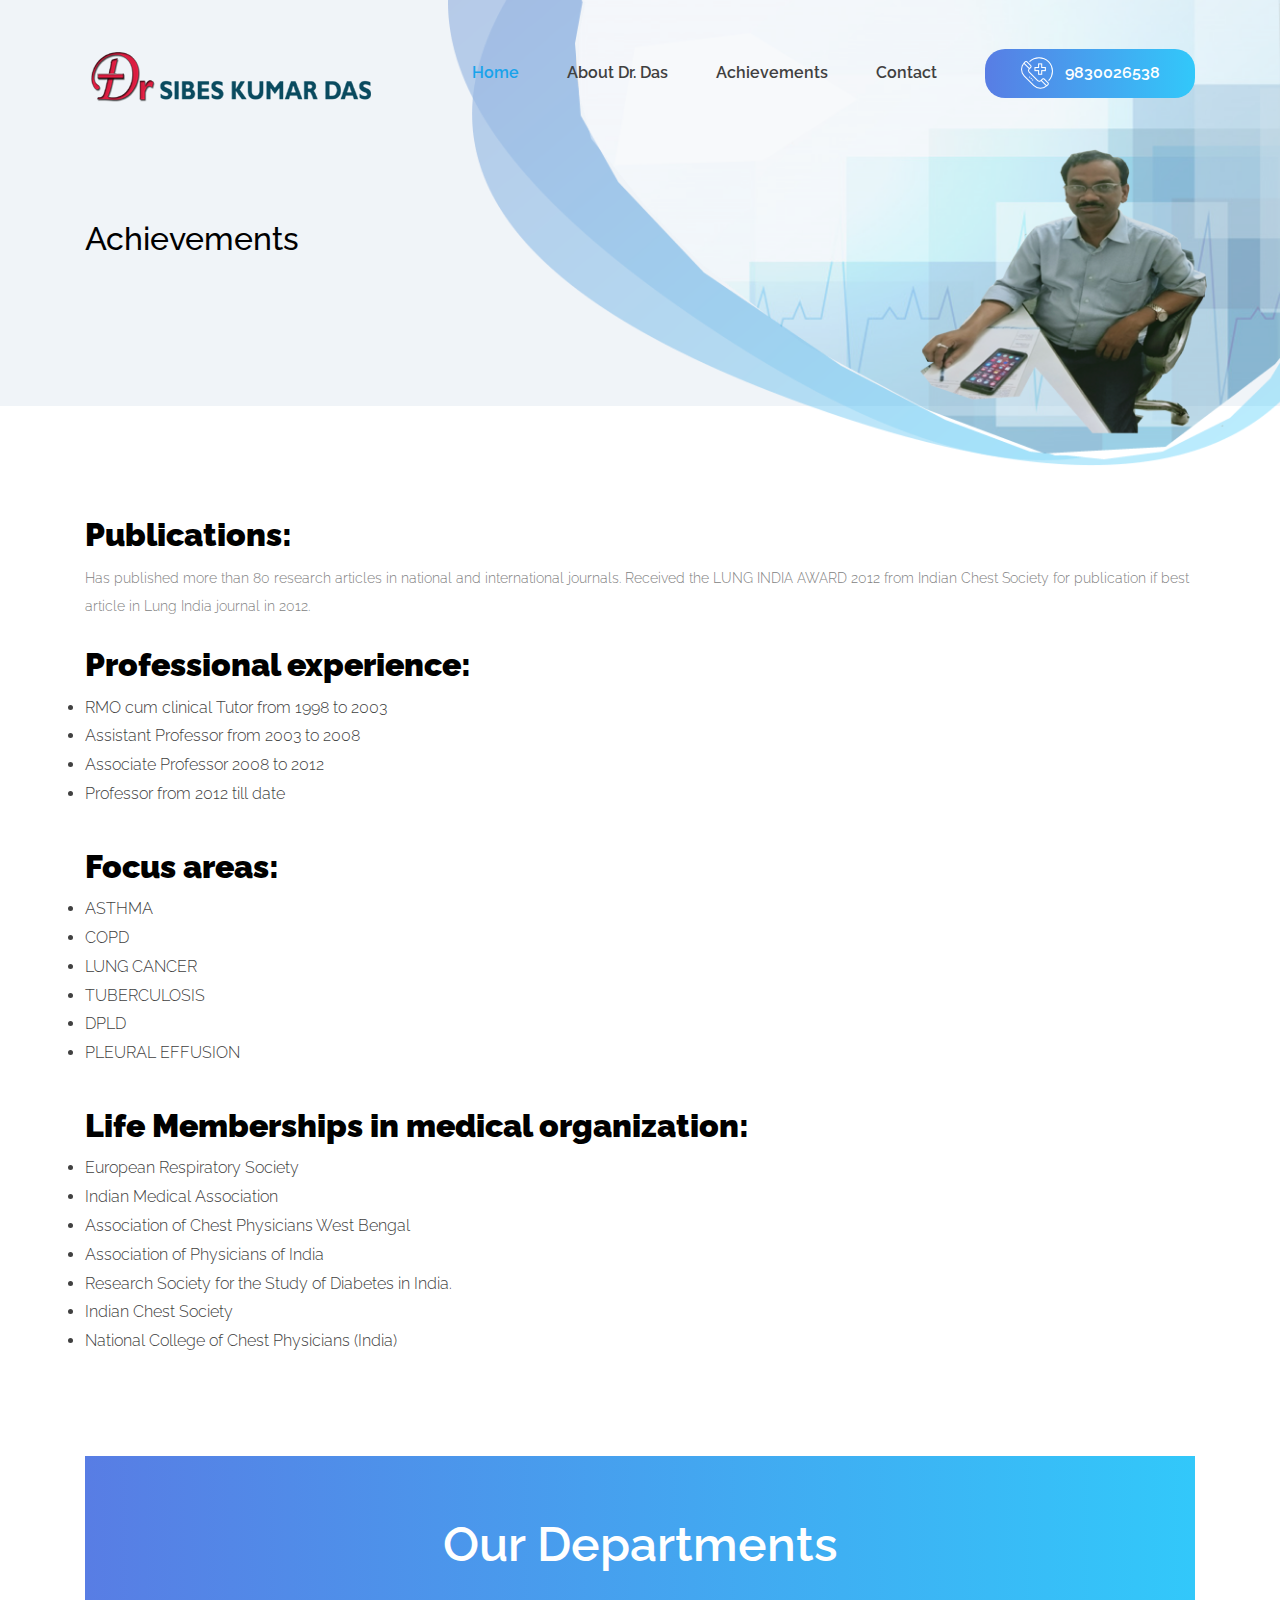
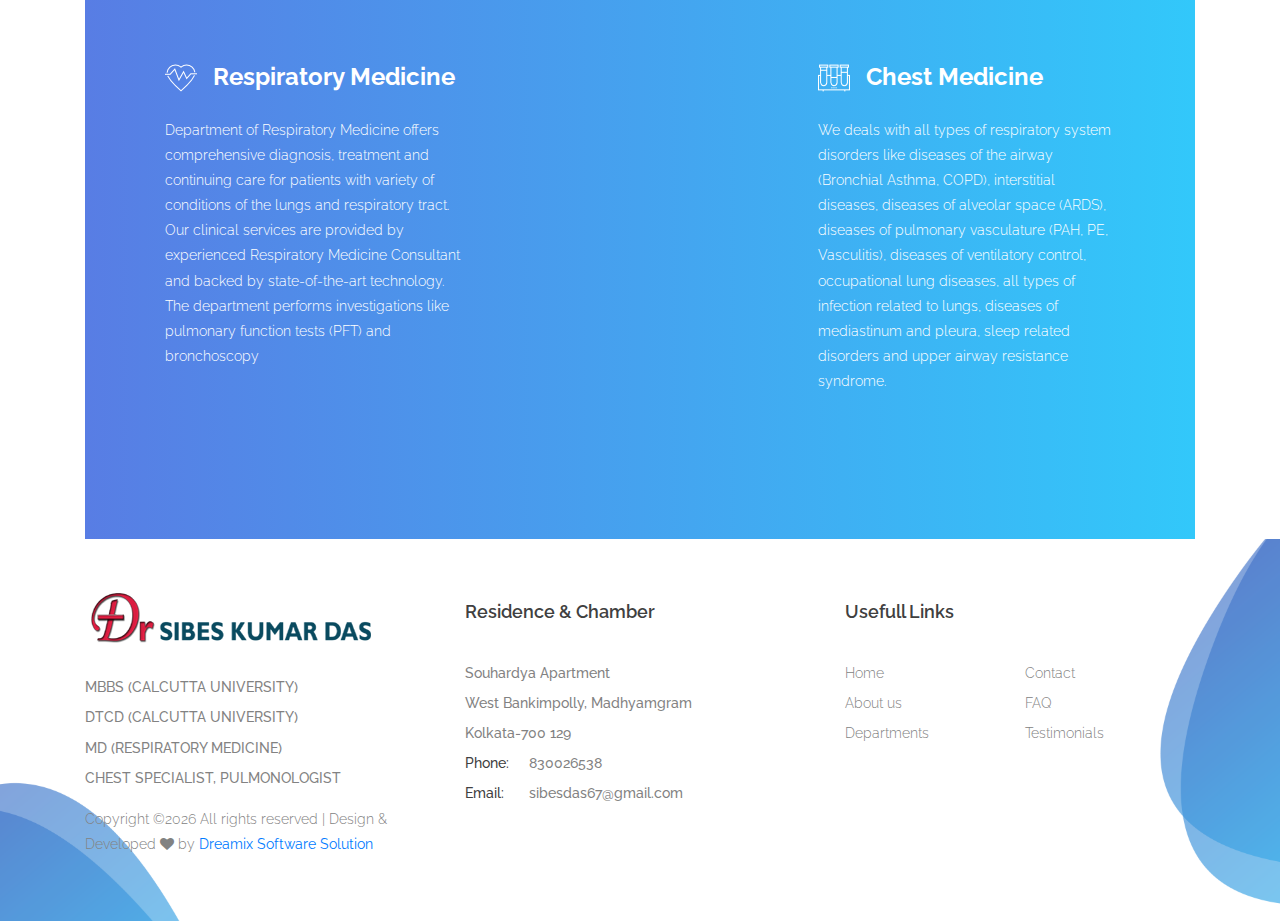
<file: services.html>
<!DOCTYPE html>
<html lang="en">
<head>
    <title>Dr. Sibes Kumar Das</title>

    <!-- Required meta tags -->
    <meta charset="utf-8">
    <meta name="viewport" content="width=device-width, initial-scale=1, shrink-to-fit=no">

    <!-- Bootstrap CSS -->
    <link rel="stylesheet" href="css/bootstrap.min.css">

    <link rel="stylesheet" type="text/css" href="https://cdnjs.cloudflare.com/ajax/libs/font-awesome/4.7.0/css/font-awesome.min.css">

    <!-- Swiper CSS -->
    <link rel="stylesheet" href="css/swiper.min.css">

    <!-- Styles -->
    <link rel="stylesheet" href="style.css">
</head>
<body class="single-page">
    <header class="site-header">
        <div class="nav-bar">
            <div class="container">
                <div class="row">
                    <div class="col-12 d-flex flex-wrap justify-content-between align-items-center">
                        <div class="site-branding d-flex align-items-center">
                            <a class="d-block" href="index.html" rel="home"><img class="d-block" src="images/logo.png" alt="logo"></a>
                        </div><!-- .site-branding -->

                        <nav class="site-navigation d-flex justify-content-end align-items-center">
                            <ul class="d-flex flex-column flex-lg-row justify-content-lg-end align-items-center">
                                <li class="current-menu-item"><a href="index.html">Home</a></li>
                                <li><a href="about.html">About Dr. Das</a></li>
                                <li><a href="services.html">Achievements</a></li>
                               <!-- <li><a href="news.html">News</a></li>-->
                                <li><a href="contact.html">Contact</a></li>

                                <li class="call-btn button gradient-bg mt-3 mt-md-0">
                                    <a class="d-flex justify-content-center align-items-center" href="#"><img src="images/emergency-call.png"> 9830026538</a>
                                </li>
                            </ul>
                        </nav><!-- .site-navigation -->

                        <div class="hamburger-menu d-lg-none">
                            <span></span>
                            <span></span>
                            <span></span>
                            <span></span>
                        </div><!-- .hamburger-menu -->
                    </div><!-- .col -->
                </div><!-- .row -->
            </div><!-- .container -->
        </div><!-- .nav-bar -->

        <div class="container">
            <div class="row">
                <div class="col-12">
                     <h2>Achievements</h2>

                    <div class="breadcrumbs">
                        <!--<ul class="d-flex flex-wrap align-items-center p-0 m-0">
                            <li><a href="#">Home</a></li>
                            <li>Services</li>
                        </ul>-->
                    </div><!-- .breadcrumbs -->
                </div>
            </div>
        </div>

        <img class="header-img" src="images/achievement-bg.png" alt="">
    </header><!-- .site-header -->

    <div class="quality-services">
        <div class="container">
            <div class="row">
                <div class="col-12">
                  

                  <p1><b>Publications:</b></p1>
                <p>Has published more than 80 research articles in national and international journals.
                Received the LUNG INDIA AWARD 2012 from Indian Chest Society for publication if best article in Lung India journal in 2012.</P>
                
                
                <p1><b>Professional experience:</b></p1>
                <li>RMO cum clinical Tutor from 1998 to 2003</li>
                <li>Assistant Professor from 2003 to 2008</li>
                <li>Associate Professor 2008 to 2012</li>
                <li>Professor from 2012 till date</li>
                
                <br>
                <p1><b>Focus areas:</b></p1>
                <li>ASTHMA</li>
                <li>COPD</li>
                <li>LUNG CANCER</li>
                <li>TUBERCULOSIS</li>
                <li>DPLD</li>
                <li>PLEURAL EFFUSION</li>
                
                <br>
                <p1><b>Life Memberships in medical organization:</b></p1>
                <li>European Respiratory Society</li>
                <li>Indian Medical Association</li>
                <li>Association of Chest Physicians West Bengal</li>
                <li>Association of Physicians of India</li>
                <li>Research Society for the Study of Diabetes in India.</li>
                <li>Indian Chest Society</li>
                <li>National College of Chest Physicians (India)</li>

                </div>
            </div>
        </div>
    </div>

    <div class="container">
        <div class="row">
            <div class="col-12">
                <div class="our-departments-wrap">
                    <h2>Our Departments</h2>

                    <div class="row">
                        <div class="col-12 col-md-6 col-lg-4">
                            <div class="our-departments-cont">
                                <header class="entry-header d-flex flex-wrap align-items-center">
                                    <img src="images/cardiogram.png" alt="">

                                    <h3>Respiratory Medicine</h3>
                                </header>

                                <div class="entry-content">
                                    <p>Department of Respiratory Medicine offers comprehensive diagnosis, treatment and continuing care for patients with variety of conditions of the lungs and respiratory tract. Our clinical services are provided by experienced Respiratory Medicine Consultant and backed by state-of-the-art technology. The department performs investigations like pulmonary function tests (PFT) and bronchoscopy</p>
                                </div>

                               
                            </div>
                        </div>

                        <div class="col-12 col-md-6 col-lg-4">
                            <div class="our-departments-cont">
                                <header class="entry-header d-flex flex-wrap align-items-center">
                               

                                    <h3></h3>
                                </header>

                                <div class="entry-content">
                                  
                                </div>

                               
                            </div>
                        </div>

                        <div class="col-12 col-md-6 col-lg-4">
                            <div class="our-departments-cont">
                                <header class="entry-header d-flex flex-wrap align-items-center">
                                    <img src="images/blood-sample-2.png" alt="">

                                    <h3>Chest Medicine</h3>
                                </header>

                                <div class="entry-content">
                                    <p>We deals with all types of respiratory system disorders like diseases of the airway (Bronchial Asthma, COPD), interstitial diseases, diseases of alveolar space (ARDS), diseases of pulmonary vasculature (PAH, PE, Vasculitis), diseases of ventilatory control, occupational lung diseases, all types of infection related to lungs, diseases of mediastinum and pleura, sleep related disorders and upper airway resistance syndrome.
</p>
                                </div>

                              
                            </div>
                        </div>

                      <!--  <div class="col-12 col-md-6 col-lg-4">
                            <div class="our-departments-cont">
                                <header class="entry-header d-flex flex-wrap align-items-center">
                                    <img src="images/teeth.png" alt="">

                                    <h3>Dental Care</h3>
                                </header>

                                <div class="entry-content">
                                    <p>Donec malesuada lorem maximus mauris scelerisque, at rutrum nulla dictum. Ut ac ligula sapien.</p>
                                </div>

                                <footer class="entry-footer">
                                    <a href="#">read more</a>
                                </footer>
                            </div>
                        </div>-->

                       <!-- <div class="col-12 col-md-6 col-lg-4">
                            <div class="our-departments-cont">
                                <header class="entry-header d-flex flex-wrap align-items-center">
                                    <img src="images/stretcher.png" alt="">

                                    <h3>Surgery</h3>
                                </header>

                                <div class="entry-content">
                                    <p>Lorem maximus mauris scelerisque, at rutrum nulla dictum. Ut ac ligula sapien. Suspendisse cursus.</p>
                                </div>

                                <footer class="entry-footer">
                                    <a href="#">read more</a>
                                </footer>
                            </div>
                        </div>-->

                      <!--  <div class="col-12 col-md-6 col-lg-4">
                            <div class="our-departments-cont">
                                <header class="entry-header d-flex flex-wrap align-items-center">
                                    <img src="images/scanner.png" alt="">

                                    <h3>Neurology</h3>
                                </header>

                                <div class="entry-content">
                                    <p>Donec malesuada lorem maximus mauris scelerisque, at rutrum nulla dictum. Ut ac ligula sapien.</p>
                                </div>

                                <footer class="entry-footer">
                                    <a href="#">read more</a>
                                </footer>
                            </div>
                        </div>-->

                      <!--  <div class="col-12 col-md-6 col-lg-4 mb-md-0">
                            <div class="our-departments-cont">
                                <header class="entry-header d-flex flex-wrap align-items-center">
                                    <img src="images/bones.png" alt="">

                                    <h3>Orthopaedy</h3>
                                </header>

                                <div class="entry-content">
                                    <p>Lorem maximus mauris scelerisque, at rutrum nulla dictum. Ut ac ligula sapien. Suspendisse cursus.</p>
                                </div>

                                <footer class="entry-footer">
                                    <a href="#">read more</a>
                                </footer>
                            </div>
                        </div>-->

                      <!--  <div class="col-12 col-md-6 col-lg-4 mb-lg-0">
                            <div class="our-departments-cont">
                                <header class="entry-header d-flex flex-wrap align-items-center">
                                    <img src="images/blood-donation-2.png" alt="">

                                    <h3>Pediatry</h3>
                                </header>

                                <div class="entry-content">
                                    <p>Donec malesuada lorem maximus mauris scelerisque, at rutrum nulla dictum. Ut ac ligula sapien.</p>
                                </div>

                                <footer class="entry-footer">
                                    <a href="#">read more</a>
                                </footer>
                            </div>
                        </div>

                        <div class="col-12 col-md-6 col-lg-4 mb-0">
                            <div class="our-departments-cont">
                                <header class="entry-header d-flex flex-wrap align-items-center">
                                    <img src="images/glasses.png" alt="">

                                    <h3>Ophthalmology</h3>
                                </header>

                                <div class="entry-content">
                                    <p>Lorem maximus mauris scelerisque, at rutrum nulla dictum. Ut ac ligula sapien. Suspendisse cursus.</p>
                                </div>

                                <footer class="entry-footer">
                                    <a href="#">read more</a>
                                </footer>
                            </div>
                        </div>-->
                    </div>
                </div>
            </div>
        </div>
    </div>

   

    <footer class="site-footer">
        <div class="footer-widgets">
            <div class="container">
                <div class="row">
                    <div class="col-12 col-md-6 col-lg-4 mt-5 mt-md-0">
                        <div class="foot-contact">
                        
                            <h2><a href="#"><img src="images/logo.png" alt=""></a></h2>
<P>
                            <ul class="p-0 m-0">
                                 <li>MBBS (CALCUTTA UNIVERSITY)</li>
                                <li>DTCD (CALCUTTA UNIVERSITY)</li>
                                 <li>MD (RESPIRATORY MEDICINE)</li>
                                 <li>CHEST SPECIALIST, PULMONOLOGIST</li>
                            </ul>
</P>
                            <p class="copyright"><!-- Link back to Colorlib can't be removed. Template is licensed under CC BY 3.0. -->
Copyright &copy;<script>document.write(new Date().getFullYear());</script> All rights reserved | Design &amp; Developed <i class="fa fa-heart" aria-hidden="true"></i> by <a href="https://colorlib.com" target="_blank"><color="18A3EB"><b>Dreamix Software Solution</b></color></a>
<!-- Link back to Colorlib can't be removed. Template is licensed under CC BY 3.0. --></p>
                        </div><!-- .foot-about -->
                    </div><!-- .col -->

                    <div class="col-12 col-md-6 col-lg-4 mt-5 mt-md-0">
                        <div class="foot-contact">
                            <h2>Residence &amp; Chamber</h2>

                            <ul class="p-0 m-0">
                                <li>Souhardya Apartment</li>
                                <li>West Bankimpolly, Madhyamgram</li>
                                 <li>Kolkata-700 129</li>
                                <li><span>Phone:</span>830026538</li>
                                <li><span>Email:</span>sibesdas67@gmail.com</li>
                            </ul>
                        </div>
                    </div><!-- .col -->

                    <div class="col-12 col-md-6 col-lg-4 mt-5 mt-md-0">
                        <div class="foot-links">
                            <h2>Usefull Links</h2>

                            <ul class="p-0 m-0">
                                <li><a href="index.html">Home</a></li>
                                <li><a href="about.html">About us</a></li>
                                <li><a href="#">Departments</a></li>
                                <li><a href="contact.html">Contact</a></li>
                                <li><a href="news.html">FAQ</a></li>
                                <li><a href="services.html">Testimonials</a></li>
                            </ul>
                        </div><!-- .foot-links -->
                    </div><!-- .col -->
                </div><!-- .row -->
            </div><!-- .container -->
        </div><!-- .footer-widgets -->
    </footer><!-- .site-footer -->

    <script type='text/javascript' src='js/jquery.js'></script>
    <script type='text/javascript' src='js/jquery.collapsible.min.js'></script>
    <script type='text/javascript' src='js/swiper.min.js'></script>
    <script type='text/javascript' src='js/jquery.countdown.min.js'></script>
    <script type='text/javascript' src='js/circle-progress.min.js'></script>
    <script type='text/javascript' src='js/jquery.countTo.min.js'></script>
    <script type='text/javascript' src='js/jquery.barfiller.js'></script>
    <script type='text/javascript' src='js/custom.js'></script>
</body>
</html>
</file>
<file: style.css>
@import url('https://fonts.googleapis.com/css?family=Raleway:200,300,400,500,600,700');

body {
    color: #404040;
    font-size: 16px;
    line-height: 1.8;
    font-family: 'Raleway', sans-serif;
}

img {
    vertical-align: baseline;
}

/*--------------------------------------------------------------
# Links
--------------------------------------------------------------*/
a {
    color: #007bff;
}

a:visited {
    color: #007bff;
}

a:hover, a:focus, a:active {
    color: #007bff;
}

a:focus {
    outline: thin dotted;
}

a:hover, a:active {
    outline: 0;
    list-style: none;
}

/*--------------------------------------------------------------
# Site Header
--------------------------------------------------------------*/
.site-header {
    position: relative;
}

.nav-bar {
    position: absolute;
    top: 0;
    left: 0;
    z-index: 9999;
    width: 100%;
    padding: 20px 0;
}

/*
# Site Branding
--------------------------------*/
.site-branding {
    width: calc(100% - 24px);
    padding: 20px 0;
}

.site-branding a {
    margin-top: 6px;
}

@media screen and (min-width: 992px){
    .site-branding {
        width: auto;
    }
}

/*
  Hamburger Menu
----------------------------------------*/
.hamburger-menu {
    position: relative;
    width: 24px;
    height: 22px;
    margin: 0 auto;
    transition: .5s ease-in-out;
    cursor: pointer;
}

.hamburger-menu span {
    display: block;
    position: absolute;
    height: 2px;
    width: 100%;
    background: #262626;
    border-radius: 10px;
    opacity: 1;
    left: 0;
    transition: .25s ease-in-out;
}

.hamburger-menu span:nth-child(1) {
    top: 2px;
}

.hamburger-menu span:nth-child(2),
.hamburger-menu span:nth-child(3) {
    top: 10px;
}

.hamburger-menu span:nth-child(4) {
    top: 18px;
}

.hamburger-menu.open span:nth-child(1) {
    top: 18px;
    width: 0;
    left: 50%;
}

.hamburger-menu.open span:nth-child(2) {
    transform: rotate(45deg);
}

.hamburger-menu.open span:nth-child(3) {
    transform: rotate(-45deg);
}

.hamburger-menu.open span:nth-child(4) {
    top: 18px;
    width: 0;
    left: 50%;
}


p1 {
    text-align: left;
    font-size: 32px;
    font-weight: 600;
    color: #000;
}




/*
# Main Menu
--------------------------------*/
.site-navigation ul {
    position: fixed;
    top: 0;
    left: -320px;
    z-index: 9999;
    width: 320px;
    max-width: calc(100% - 120px);
    height: 100%;
    padding: 30px 15px;
    margin: 0;
    background: #fff;
    list-style: none;
    overflow-x: scroll;
    transition: all 0.35s;
}

.site-navigation.show ul {
    left: 0;
}

.site-navigation ul li {
    margin: 0 24px;
}

.site-navigation ul li a {
    display: block;
    padding: 16px 0;
    font-size: 16px;
    font-weight: 600;
    line-height: 1;
    color: #404040;
    text-decoration: none;
    transition: color .35s;
}

/*
# Call Button
--------------------------------*/
.call-btn {
    min-width: 210px;
    padding: 8px 12px 6px !important;
    margin-left: 24px;
    margin-right: 0 !important;
}

.call-btn img {
    display: inline-block;
    margin-right: 12px;
}

.call-btn a {
    padding: 0 !important;
    font-size: 16px;
    font-weight: 600;
    color: #fff !important;
}

@media screen and (min-width: 992px) {
    .site-navigation ul {
        position: relative;
        top: auto;
        left: auto;
        width: 100%;
        max-width: 100%;
        height: auto;
        padding: 0;
        overflow: auto;
        background: transparent;
    }

    .site-navigation ul li a {
        padding: 30px 0;
    }
}

.site-navigation ul li a:hover,
.site-navigation ul li.current-menu-item a {
    color: #18a3eb;
}

/*--------------------------------------------------------------
# Hero Section
--------------------------------------------------------------*/
.hero-slider {
    max-height: 950px;
}

.hero-content-wrap {
    min-height: 700px;
    position: relative;
    color: #fff;

    background-size: cover;
    background-position: center;
}

.hero-content-overlay {
    top: 0;
    left: 0;
    background: rgba(0,0,0,0);
}

.hero-content-overlay h1 {
    margin: 0;
    font-size: 40px;
    font-weight: 600;
    line-height: 1.2;
    color: #404040;
}

.hero-content-overlay p {
    font-size: 14px;
    font-weight: 500;
    line-height: 2;
    color: #5e5e5e;
}

.hero-slider .pagination-wrap {
    top: 50%;
    left: 0;
    z-index: 99;
    width: 120px;
    margin-top: -60px;
}

.hero-slider .swiper-pagination-bullet {
    width: 120px;
    height: 28px;
    margin-bottom: 12px;
    border-radius: 0;
    border-bottom: 2px solid transparent;
    font-size: 16px;
    font-weight: 600;
    color: #aaaaaa;
    background: transparent;
    opacity: 1;
    text-align: right;
}

.hero-slider .swiper-pagination-bullet-active {
    color: #18a3eb;
    border-color: #18a3eb;
}

@media screen and (max-width: 1400px) {
    .hero-slider .swiper-pagination-bullet {
        width: 60px;
    }
}

@media screen and (max-width: 576px) {
    .hero-slider .pagination-wrap {
        top: auto;
        bottom: 60px;
        margin-top: 0;
    }

    .hero-slider .swiper-pagination-bullet {
        width: 30px;
        margin-left: 15px;
    }
}

/*--------------------------------------------------------------
# Elements Page
--------------------------------------------------------------*/
.elements-wrap {
    margin-top: 80px;
}

.elements-page .elements-heading .entry-title {
    font-size: 24px;
    font-weight: 600;
    color: #262626;
}

.elements-page .elements-container {
    margin-top: 54px;
}

.elements-page .btn {
    margin-right: 20px;
}

/*
# Button
----------------------------------*/
.button {
    padding: 12px 50px 10px;
    margin-right: 32px;
    border: 0;
    border-bottom: 3px solid #18a3eb;
    border-radius: 20px;
    font-size: 16px;
    font-weight: 600;
    line-height: 1;
    color: #404040;
    outline: none;
    background: #f0f4f8;
    text-decoration: none !important;
}

.button:focus {
    outline: none;
    box-shadow: none;
}

.button.dark {
    border-color: transparent;
    color: #fff;
    background: #18a3eb;
}

.button.gradient-bg {
    border-color: transparent;
    background: -moz-linear-gradient(180deg, rgba(50,200,250,1) 0%, rgba(88,125,228,1) 100%); /* ff3.6+ */
    background: -webkit-gradient(linear, left top, right top, color-stop(0%, rgba(50,200,250,1)), color-stop(100%, rgba(88,125,228,1))); /* safari4+,chrome */
    background: -webkit-linear-gradient(180deg, rgba(50,200,250,1) 0%, rgba(88,125,228,1) 100%); /* safari5.1+,chrome10+ */
    background: -o-linear-gradient(180deg, rgba(50,200,250,1) 0%, rgba(88,125,228,1) 100%); /* opera 11.10+ */
    background: -ms-linear-gradient(180deg, rgba(50,200,250,1) 0%, rgba(88,125,228,1) 100%); /* ie10+ */
    background: linear-gradient(270deg, rgba(50,200,250,1) 0%, rgba(88,125,228,1) 100%); /* w3c */
    filter: progid:DXImageTransform.Microsoft.gradient( startColorstr='#18a3eb', endColorstr='#587de4',GradientType=1 ); /* ie6-9 */
    color: #fff;
}

/*
# Accordion
----------------------------------*/
.accordion-wrap {
    position: relative;
}

.accordion-wrap .entry-content {
    margin: 0;
}

.accordion-wrap .entry-title {
    padding: 12px 38px;
    margin-bottom: 15px;
    background: #f3f3f3;
    font-size: 16px;
    font-weight: 600;
    color: #404040;
    cursor: pointer;
}

.accordion-wrap .entry-title {
    border: 0;
    background: -moz-linear-gradient(180deg, rgba(50,200,250,1) 0%, rgba(88,125,228,1) 100%); /* ff3.6+ */
    background: -webkit-gradient(linear, left top, right top, color-stop(0%, rgba(50,200,250,1)), color-stop(100%, rgba(188,125,228,1))); /* safari4+,chrome */
    background: -webkit-linear-gradient(180deg, rgba(50,200,250,1) 0%, rgba(88,125,228,1) 100%); /* safari5.1+,chrome10+ */
    background: -o-linear-gradient(180deg, rgba(50,200,250,1) 0%, rgba(88,125,228,1) 100%); /* opera 11.10+ */
    background: -ms-linear-gradient(180deg, rgba(50,200,250,1) 0%, rgba(88,125,228,1) 100%); /* ie10+ */
    background: linear-gradient(270deg, rgba(50,200,250,1) 0%, rgba(88,125,228,1) 100%); /* w3c */
    filter: progid:DXImageTransform.Microsoft.gradient( startColorstr='#18a3eb', endColorstr='#18a3eb',GradientType=1 ); /* ie6-9 */
    color: #fff;
}

.accordion-wrap .entry-title .arrow-r::before,
.accordion-wrap .entry-title .arrow-d::before {
    content: "+";
    font-size: 24px;
    font-weight: 400;
}

.accordion-wrap .entry-title .arrow-d::before {
    content: "-";
}

/*
# Content
----------------------------------*/
.accordion-wrap .entry-content {
    display: none;
}

.accordion-wrap .entry-content p {
    padding: 10px 0;
    font-size: 14px;
    line-height: 2;
    color: #828282;
}

/*
# Tabs
----------------------------------*/
ul.tabs-nav {
    margin: 0;
    padding: 0;
    list-style: none;
}

ul.tabs-nav .tab-nav {
    padding: 12px 24px;
    margin-right: 6px;
    margin-bottom: 10px;
    background: #eaf1f3;
    font-size: 16px;
    font-weight: 600;
    color: #404040;
    cursor: pointer;
    transition: all .35s;
}

ul.tabs-nav .tab-nav.active {
    border: 0;
    background: -moz-linear-gradient(180deg, rgba(50,200,250,1) 0%, rgba(88,125,228,1) 100%); /* ff3.6+ */
    background: -webkit-gradient(linear, left top, right top, color-stop(0%, rgba(50,200,250,1)), color-stop(100%, rgba(88,125,228,1))); /* safari4+,chrome */
    background: -webkit-linear-gradient(180deg, rgba(50,200,250,1) 0%, rgba(88,125,228,1) 100%); /* safari5.1+,chrome10+ */
    background: -o-linear-gradient(180deg, rgba(50,200,250,1) 0%, rgba(88,125,228,1) 100%); /* opera 11.10+ */
    background: -ms-linear-gradient(180deg, rgba(50,200,250,1) 0%, rgba(88,125,228,1) 100%); /* ie10+ */
    background: linear-gradient(270deg, rgba(50,200,250,1) 0%, rgba(88,125,228,1) 100%); /* w3c */
    filter: progid:DXImageTransform.Microsoft.gradient( startColorstr='#18a3eb', endColorstr='#18a3eb',GradientType=1 ); /* ie6-9 */
    color: #fff;
}

.tabs .tab-nav {
    margin-bottom: -1px;
    z-index: 99;
}

.tabs-container {
    padding: 60px 0;
}

.tab-content {
    display: none;
}

.tab-content img {
    float: left;
    margin-right: 32px;
    margin-bottom: 32px;
}

.tab-content h4 {
    margin-bottom: 24px;
    font-size: 18px;
    font-weight: 600;
    color: #404040;
}

.tab-content p {
    margin-bottom: 0;
    font-size: 14px;
    line-height: 2;
    color: #929191;
}

/*
# Circular Progress Bar
----------------------------------*/
.circular-progress-bar {
    margin: 20px 0;
    text-align: center;
}

.circular-progress-bar .circle {
    position: relative;
    width: 156px;
    height: 156px;
    margin: 0 auto;
}

.circular-progress-bar .circle strong {
    position: absolute;
    top: 50%;
    left: 0;
    margin-top: -24px;
    width: 100%;
    font-size: 30px;
    font-weight: 500;
    line-height: 1;
    color: #404040;
}

.circular-progress-bar .entry-title {
    margin-top: 32px;
    font-size: 20px;
    font-weight: 600;
    color: #404040;
}

.circular-progress-bar .entry-title span {
    display: block;
    margin-top: 10px;
    font-size: 14px;
    font-weight: 400;
    color: #828282;
}

/*
# Counter Box
----------------------------------*/
.counter-box {
    margin: 60px 0 20px;
    text-align: center;
}

.counter-box .start-counter {
    margin-top: 10px;
    font-size: 48px;
    font-weight: 400;
    color: #404040;
}

.counter-box .counter-k {
    font-size: 48px;
}

.counter-box .entry-title {
    margin-top: 10px;
    font-size: 16px;
    color: #828282;
}

/*
# Icon Box
----------------------------------*/
.icon-box .entry-header img {
    margin-right: 24px;
}

.icon-box .entry-title {
    margin: 0;
    font-size: 24px;
    font-weight: 700;
    color: #404040;
}

.icon-box .entry-content {
    margin-top: 32px;
}

.icon-box .entry-content p {
    font-size: 14px;
    line-height: 2;
    color: #828282;
}

.icon-box .entry-footer a {
    display: block;
    margin-top: 24px;
    font-size: 12px;
    font-weight: bold;
    color: #828282;
    text-transform: uppercase;
}

/*
# Bar Filler
----------------------------------*/
.barfiller {
    position:relative;
    width:100%;
    height:5px;
    border-radius: 3px;
    background:#d6dee1;
}

.barfiller .fill {
    display:block;
    position:relative;
    width:0px;
    height:100%;
    border-radius: 3px;
    background:#333;
    z-index:1;
}

.barfiller .tipWrap {
    display:none;
}

.barfiller .tip {
    left: 0;
    position: absolute;
    z-index: 2;
    width: 42px;
    height: 42px;
    padding-top: 14px;
    margin-top: -21px;
    border-radius: 50%;
    font-size: 15px;
    font-weight: 500;
    line-height: 1;
    text-align: center;
    background: #18a3eb;
    color: #fff;
}

/*
# Subscribe Banner
--------------------------------*/
.subscribe-banner {
    padding: 80px 0;
    background: url("images/subscribe-bg.png") no-repeat center;
    background-size: cover;
    text-align: center;
}

.subscribe-banner h2 {
    font-size: 30px;
    font-weight: 600;
    color: #fff;
}

.subscribe-banner input[type="email"] {
    width: 100%;
    padding: 8px 24px;
    border: 0;
    margin-top: 24px;
    font-size: 12px;
    font-style: italic;
    color: #404040;
    background: #fff;
    text-align: left;
}

.subscribe-banner input[type="submit"] {
    margin-top: 32px;
    margin-right: 0;
    font-size: 16px;
    font-weight: 600;
    cursor: pointer;
}

/*--------------------------------------------------------------
# Homepage
--------------------------------------------------------------*/
.homepage-boxes {
    padding: 110px 0;
}

/*
# Opening Hours
--------------------------------*/
.opening-hours,
.emergency-box,
.appointment-box,
.contact-info {
    position: relative;
    padding: 32px;
    border-radius: 20px;
    border: 2px solid #dde4ea;
}

.opening-hours {
    border-color: #18a3eb;
}

.opening-hours h2,
.emergency-box h2,
.appointment-box h2,
.contact-info h2 {
    position: absolute;
    top: -24px;
    left: -2px;
    height: 48px;
    padding-right: 16px;
    background: #fff;

    font-size: 24px;
    font-weight: 600;
    color: #404040;
}

.opening-hours ul {
    list-style: none;
}

.opening-hours ul li {
    display: flex;
    justify-content: space-between;
    margin-top: 10px;
    font-size: 16px;
    font-weight: 500;
    color: #828282;
}

.opening-hours ul li span {
    display: inline-block;
    margin-left: 5px;
}

/*
# Emergency
--------------------------------*/
.emergency-box {
    padding: 16px;
}

.emergency-box p {
    margin-top: 16px;
    margin-bottom: 0;
    font-size: 13px;
    font-style: italic;
    color: #828282;
}

.emergency-box .call-btn {
    max-width: 220px;
    margin: 24px auto !important;
}

/*
# Make an Appointment
--------------------------------*/
.appointment-box {
    padding: 16px;
}

.appointment-box form {
    margin-top: 24px;
}

.appointment-box form select,
.appointment-box form input[type="text"],
.appointment-box form input[type="number"] {
    display: block;
    width: calc(50% - 5px);
    padding: 12px 16px ;
    margin-bottom: 10px;
    border: 0;

    font-size: 12px;
    font-style: italic;
    color: #828282;
    background: #f0f4f8;
    outline: none;
}

.appointment-box form input[type="submit"] {
    margin-top: 16px;
}

/*
# Our Departments
--------------------------------*/
.our-departments {
    padding: 100px 0;
    background: url(images/departments-bg.jpg) no-repeat;
    background-size: cover;
}

.our-departments-wrap {
    padding: 60px 80px 80px;
    background: -moz-linear-gradient(180deg, rgba(50,200,250,1) 0%, rgba(88,125,228,1) 100%); /* ff3.6+ */
    background: -webkit-gradient(linear, left top, right top, color-stop(0%, rgba(50,200,250,1)), color-stop(100%, rgba(188,125,228,1))); /* safari4+,chrome */
    background: -webkit-linear-gradient(180deg, rgba(50,200,250,1) 0%, rgba(88,125,228,1) 100%); /* safari5.1+,chrome10+ */
    background: -o-linear-gradient(180deg, rgba(50,200,250,1) 0%, rgba(88,125,228,1) 100%); /* opera 11.10+ */
    background: -ms-linear-gradient(180deg, rgba(50,200,250,1) 0%, rgba(88,125,228,1) 100%); /* ie10+ */
    background: linear-gradient(270deg, rgba(50,200,250,1) 0%, rgba(88,125,228,1) 100%); /* w3c */
    filter: progid:DXImageTransform.Microsoft.gradient( startColorstr='#18a3eb', endColorstr='#18a3eb',GradientType=1 ); /* ie6-9 */
}

@media screen and (max-width: 768px){
    .our-departments-wrap {
        padding-right: 30px;
        padding-left: 30px;
    }
}

.our-departments-wrap h2 {
    margin-bottom: 80px;
    font-size: 48px;
    font-weight: 600;
    text-align: center;
    color: #fff;
}

.our-departments-cont {
    margin-bottom: 64px;
}

.our-departments-cont .entry-header {
    min-height: 48px;
}

.our-departments-cont .entry-header img {
    margin-right: 16px;
}

.our-departments-cont h3 {
    margin: 0;
    font-size: 24px;
    font-weight: bold;
    color: #fff;
}

.our-departments-cont .entry-content {
    margin-top: 16px;
}

.our-departments-cont .entry-content p {
    font-size: 14px;
    color: #fff;
}

.our-departments-cont .entry-footer a {
    font-size: 12px;
    font-weight: bold;
    text-transform: uppercase;
    color: #fff;
}

/*
# Section: Testimonial
--------------------------------*/
.testimonial-section {
    margin-top: 100px;
    position: relative;
    height: 100%;
    padding: 100px 0;
}

.testimonial-section h2 {
    margin-bottom: 40px !important;
}

.testimonial-section::before {
    content: '';
    position: absolute;
    top: 0;
    right: 0;
    z-index: -1;
    width: 50%;
    height: 100%;
    background: url("images/testimonial-bg.jpg") no-repeat right center;
    background-size: cover;
}

.testimonial-slider {
    position: relative;
}

.testimonial-slider-wrap {
    position: relative;
    padding: 72px 100px;
    border-radius: 20px;
    background: #fff;
    box-shadow: 40px 20px 27px rgba(0,0,0,.1);
}

.testimonial-bg-shape {
    position: relative;
}

.testimonial-bg-shape::before {
    content: '';
    position: absolute;
    bottom: -90px;
    left: -130px;
    z-index: -1;
    width: 499px;
    height: 492px;
    background: url("images/testimonial-content-bg.png") no-repeat;
}

.testimonial-slider .content-wrap {
    background: #fff;
}

.testimonial-slider .entry-content p {
    position: relative;
    margin-top: 40px;
    font-size: 16px;
    line-height: 2;
    font-style: italic;
    color: #828282;
}

.testimonial-slider .entry-content p::before {
    content: '';
    position: absolute;
    top: -80px;
    left: 0;
    width: 46px;
    height: 46px;
    background: url("images/testimonial-p-bg.png") no-repeat;
}

.testimonial-slider .testimonial-user {
    display: inline-block;
    margin-top: 24px;
    font-size: 16px;
    font-weight: 500;
    color: #404040;
}

.testimonial-slider .testimonial-user span {
    display: block;
    margin-top: 8px;
    font-size: 12px;
    font-weight: 500;
    color: #828282;
}

.testimonial-slider .user-avatar {
    width: 78px;
    height: 78px;
    margin-top: 56px;
    border-radius: 50%;
    overflow: hidden;
    border: 2px solid #18a3eb;
}

.testimonial-slider .user-avatar img {
    width: 100%;
    height: 100%;
    object-fit: cover;
}

.swiper-pagination-wrap {
    position: absolute;
    left: 0;
    bottom: 150px;
    z-index: 99;
    width: 100%;
}

@media screen and (max-width: 768px){

    .testimonial-slider-wrap {
        padding: 72px 30px 120px;
    }

    .swiper-pagination-wrap {
        bottom: 30px;
    }
}

.testimonial-slider .swiper-pagination-bullet {
    width: 52px;
    height: 52px;
    margin: 0 8px;
    opacity: 1 !important;
}

.testimonial-slider .swiper-pagination-bullet:nth-of-type(1) {
    background: url("images/user-1.jpg");
}

.testimonial-slider .swiper-pagination-bullet:nth-of-type(2) {
    background: url("images/user-2.jpg");
}

.testimonial-slider .swiper-pagination-bullet:nth-of-type(3) {
    background: url("images/user-3.jpg");
}

.testimonial-slider .swiper-pagination-bullet:nth-of-type(4) {
    background: url("images/user-4.jpg");
}

.testimonial-slider .swiper-pagination-bullet-active {
    display: none;
}

/*
# News
--------------------------------*/
.the-news {
    padding: 100px 0 40px;
}

.the-news h2,
.testimonial-section h2 {
    margin-bottom: 80px;
    font-size: 32px;
    font-weight: 600;
    text-align: center;
    color: #404040;
}

.testimonial-section h2 {
    text-align: left;
}

.the-news-wrap {
    margin-bottom: 60px;
}

.the-news-wrap figure {
    margin: 0;
}

.the-news-wrap figure img {
    width: 100%;
}

.the-news-wrap h3 {
    margin-top: 24px;
    font-size: 20px;
    font-weight: 600;
    color: #404040;
}

.the-news .post-metas {
    margin-top: 12px;
    font-size: 12px;
    font-weight: 600;
    color: #828282;
}

.the-news .post-metas > div {
    margin-right: 16px;
}

.the-news .post-metas label {
    margin: 0;
    color: #18a3eb;
}

.the-news .post-metas a {
    color: #828282;
}

.the-news-wrap .entry-content {
    margin-top: 32px;
}

.the-news-wrap .entry-content p {
    font-size: 14px;
    line-height: 2;
    color: #828282;
}

/*--------------------------------------------------------------
# Single Page
--------------------------------------------------------------*/
.single-page .site-header {
    position: relative;
    padding: 220px 0 140px;
    background-color: #f0f4f8;
}

.single-page .site-header h1 {
    margin-bottom: 0;
    font-size: 60px;
    font-weight: 600;
    color: #404040;
}

.single-page .site-header .header-img {
    position: absolute;
    top: 0;
    right: 0;
    max-width: 65%;
    height: auto;
}

/*--------------------------------------------------------------
# Breadcrumbs
--------------------------------------------------------------*/
.breadcrumbs {
   font-size: 14px;
    font-weight: 500;
    color: #828282;
}

.breadcrumbs ul {
    list-style: none;
}

.breadcrumbs li {
    position: relative;
    padding-right: 10px;
    margin-right: 5px;
    color: #18a3eb;
}

.breadcrumbs li::after {
    content: "/";
    position: absolute;
    top: 0;
    right: 0;
    width: 6px;
    height: 100%;
    color: #828282;
}

.breadcrumbs li:nth-last-of-type(1)::after {
    display: none;
               }

.breadcrumbs a {
    color: #828282;
}

/*--------------------------------------------------------------
# About Page
--------------------------------------------------------------*/
.med-history {
    padding: 100px 0;
}

.med-history h2,
.medical-team h2,
.quality-services h2 {
    margin-bottom: 48px;
    font-size: 25px;
    font-weight: 600;
    color: #404040;
}

.med-history p {
    font-size: 14px;
    color: #828282;
}

.med-history .button {
    margin-top: 24px;
}

.med-history img {
    max-width: 100%;
}

.faq-stuff {
    padding: 100px 0;
    background: url("images/faq-bg.jpg") no-repeat;
    background-size: cover;
}

.faq-stuff h2 {
    margin-bottom: 64px;
    font-size: 48px;
    font-weight: 600;
    color: #fff;
}

.faq-stuff .accordion-wrap .entry-content p {
    color: #fff;
}

.professional-box,
.quality-box {
    position: relative;
    padding: 32px;
    border-radius: 20px;
    border: 2px solid #fff;
    text-align: center;
}

.professional-box h2,
.quality-box h2 {
    position: absolute;
    top: -24px;
    left: -2px;
    height: 48px;
    padding-right: 16px;
    padding-left: 16px;
    font-size: 24px;
    font-weight: 600;
    color: #404040;
    background: #fff;
}

.professional-box img,
.quality-box img {
    margin: 24px 0;
}

.professional-box p,
.quality-box p {
    margin-bottom: 0;
    font-size: 14px;
    line-height: 2;
    font-weight: 500;
    color: #fff;
}

.medical-team {
    padding: 100px 0;
}

.medical-team h2 {
    margin-bottom: 56px;
}

.medical-team-wrap {
    text-align: center;
}

.medical-team-wrap img {
    max-width: 100%;
    border-radius: 20px;
}

.medical-team-wrap h4 {
    margin-top: 32px;
    font-size: 18px;
    font-weight: 600;
    color: #404040;
}

.medical-team-wrap h5 {
    margin-top: 12px;
    font-size: 14px;
    font-weight: 600;
    color: #828282;
}


/*--------------------------------------------------------------
# Services
--------------------------------------------------------------*/
.quality-services {
    padding: 100px 0;
}

.quality-services h2 {
    text-align: left;
}

.quality-services p {
    font-size: 14px;
    line-height: 2;
    color: #828282;
}

.services-tabs {
    margin: 100px 0;
}

/*--------------------------------------------------------------
# News
--------------------------------------------------------------*/
.blog-page .the-news {
    padding-bottom: 20px;
}

.blog-page .the-news-wrap {
    margin-bottom: 80px;
}

/*--------------------------------------------------------------
# Pagination
--------------------------------------------------------------*/
@media screen and (min-width: 992px){
    .pagination {
        margin-bottom: 100px;
    }
}

.pagination a {
    margin-right: 16px;
    font-size: 16px;
    font-weight: 600;
    line-height: 1;
    color: #828282;
    text-decoration: none;
}

.pagination a:hover,
.pagination .active a {
    color: #18a3eb;
}

/*--------------------------------------------------------------
# Sidebar
--------------------------------------------------------------*/
.sidebar {
    padding: 100px 0;
}

/*
# Search
--------------------------------*/
.search-widget input[type="search"] {
    width: calc(100% - 90px);
    padding: 8px 30px 8px 20px;
    border: 0;
    border-radius: 30px;
    font-size: 14px;
    outline: none;
    background: #f0f4f8;
    color: #404040;
}

.search-widget button[type="submit"] {
    padding: 10px 32px 9px;
    border: 0;
    margin-left: -32px;
    border-radius: 30px;
    font-size: 12px;
    font-weight: 500;
    font-style: italic;
    color: #fff;
    cursor: pointer;
    outline: none;
    background: -moz-linear-gradient(180deg, rgba(50,200,250,1) 0%, rgba(88,125,228,1) 100%); /* ff3.6+ */
    background: -webkit-gradient(linear, left top, right top, color-stop(0%, rgba(50,200,250,1)), color-stop(100%, rgba(88,125,228,1))); /* safari4+,chrome */
    background: -webkit-linear-gradient(180deg, rgba(50,200,250,1) 0%, rgba(88,125,228,1) 100%); /* safari5.1+,chrome10+ */
    background: -o-linear-gradient(180deg, rgba(50,200,250,1) 0%, rgba(88,125,228,1) 100%); /* opera 11.10+ */
    background: -ms-linear-gradient(180deg, rgba(50,200,250,1) 0%, rgba(88,125,228,1) 100%); /* ie10+ */
    background: linear-gradient(270deg, rgba(50,200,250,1) 0%, rgba(88,125,228,1) 100%); /* w3c */
    filter: progid:DXImageTransform.Microsoft.gradient( startColorstr='#18a3eb', endColorstr='#587de4',GradientType=1 ); /* ie6-9 */
}

.widget-title {
    margin-top: 52px;
    margin-bottom: 32px;
    font-size: 24px;
    font-weight: 600;
    color: #404040;
}

/*
# Categories
--------------------------------*/
.sidebar-cats ul {
    list-style: none;
}

.sidebar-cats li {
    margin-bottom: 15px;
    font-size: 14px;
}

.sidebar-cats li a {
    color: #828282;
}

/*
# Popular Posts
--------------------------------*/
.popular-posts ul {
    list-style: none;
}

.popular-posts li {
    margin-bottom: 32px;
}

.popular-posts li:nth-last-of-type(1) {
    margin-bottom: 0;
}

.popular-posts figure,
.popular-posts figure a ,
.popular-posts figure img {
    display: block;
    margin: 0;
}

.popular-posts figure {
    width: 58px;
}

.popular-posts .entry-content {
    width: calc(100% - 72px);
}

.popular-posts h3 {
    font-size: 14px;
}

.popular-posts h3 a {
    color: #828282;
}

.popular-posts .posted-date {
    font-size: 12px;
    font-weight: 500;
    color: #18a3eb;
}

/*
#Opening hours
--------------------------------*/
.sidebar .opening-hours,
.sidebar .emergency-box {
    margin-top: 80px;
}

.sidebar .emergency-box .button {
    max-width: 220px;
    padding: 6px 10px 4px;
    margin: 32px auto;
}

/*--------------------------------------------------------------
# Contact Page
--------------------------------------------------------------*/
.contact-page-short-boxes {
    padding: 100px 0;
}

.contact-info ul {
    list-style: none;
    font-size: 14px;
    font-weight: 500;
    color: #828282;
}

.contact-info ul li {
    margin-top: 20px;
    margin-bottom: 12px;
    font-weight: 500;
}

.contact-info ul li span {
    display: inline-block;
    color: #404040;
}

.contact-info ul li span {
    width:64px;
}

.contact-page-short-boxes .opening-hours ul li {
    margin-top: 20px;
}

.contact-page-short-boxes .emergency-box {
    padding: 32px;
}

.contact-page-short-boxes .emergency-box .button {
    max-width: 220px;
    padding: 6px 10px 4px;
    margin: 0 auto 24px;
}

.contact-form {
    margin-bottom: 100px;
}

.contact-form h2 {
    margin-bottom: 24px;
    background: #fff;
    font-size: 24px;
    font-weight: 600;
    color: #404040;
}

.contact-form input[type="text"],
.contact-form input[type="email"],
.contact-form textarea {
    width: 100%;
    padding: 15px 20px;
    margin-top: 30px;
    border: 0;
    background: #f0f4f8;
    outline: none;
    font-size: 12px;
    line-height: 1;
    font-style: italic;
    color: #828282;
}

.contact-form input[type="submit"] {
    font-size: 16px;
    font-weight: 500;
    margin-top: 30px;
    cursor: pointer;
}

.contact-page-map {
    margin-bottom: 100px;
}

.contact-page-map iframe {
    display: block;
    width: 100%;
    height: 560px;
}

/*--------------------------------------------------------------
# Footer
--------------------------------------------------------------*/
.site-footer {
    position: relative;
    padding: 48px 0;
    background: url("images/footer-bg.png") no-repeat center #fff;
    background-size: cover;
    font-size: 14px;
    color: #828282;
}

.footer-widgets h2 {
    display: flex;
    align-items: center;
    min-height: 50px;
    margin-bottom: 24px;
    font-size: 18px;
    font-weight: 600;
    color: #404040;
}

.foot-about p {
    font-size: 14px;
    line-height: 2;
}

.foot-about p.copyright {
    margin-top: 24px;
    font-size: 12px;
    font-weight: 500;
}

.foot-contact ul {
    list-style: none;
}

.foot-contact ul li {
    margin-bottom: 5px;
    font-weight: 500;
}

.foot-contact ul li span {
    display: inline-block;
    color: #404040;
}

.foot-contact ul li span {
    width:64px;
}

.foot-links ul {
    list-style: none;
    column-count: 2;
    column-gap: 10px;
}

.foot-links ul li {
    margin-bottom: 5px;
}

.foot-links ul li a {
    color: #828282;
}
</file>
